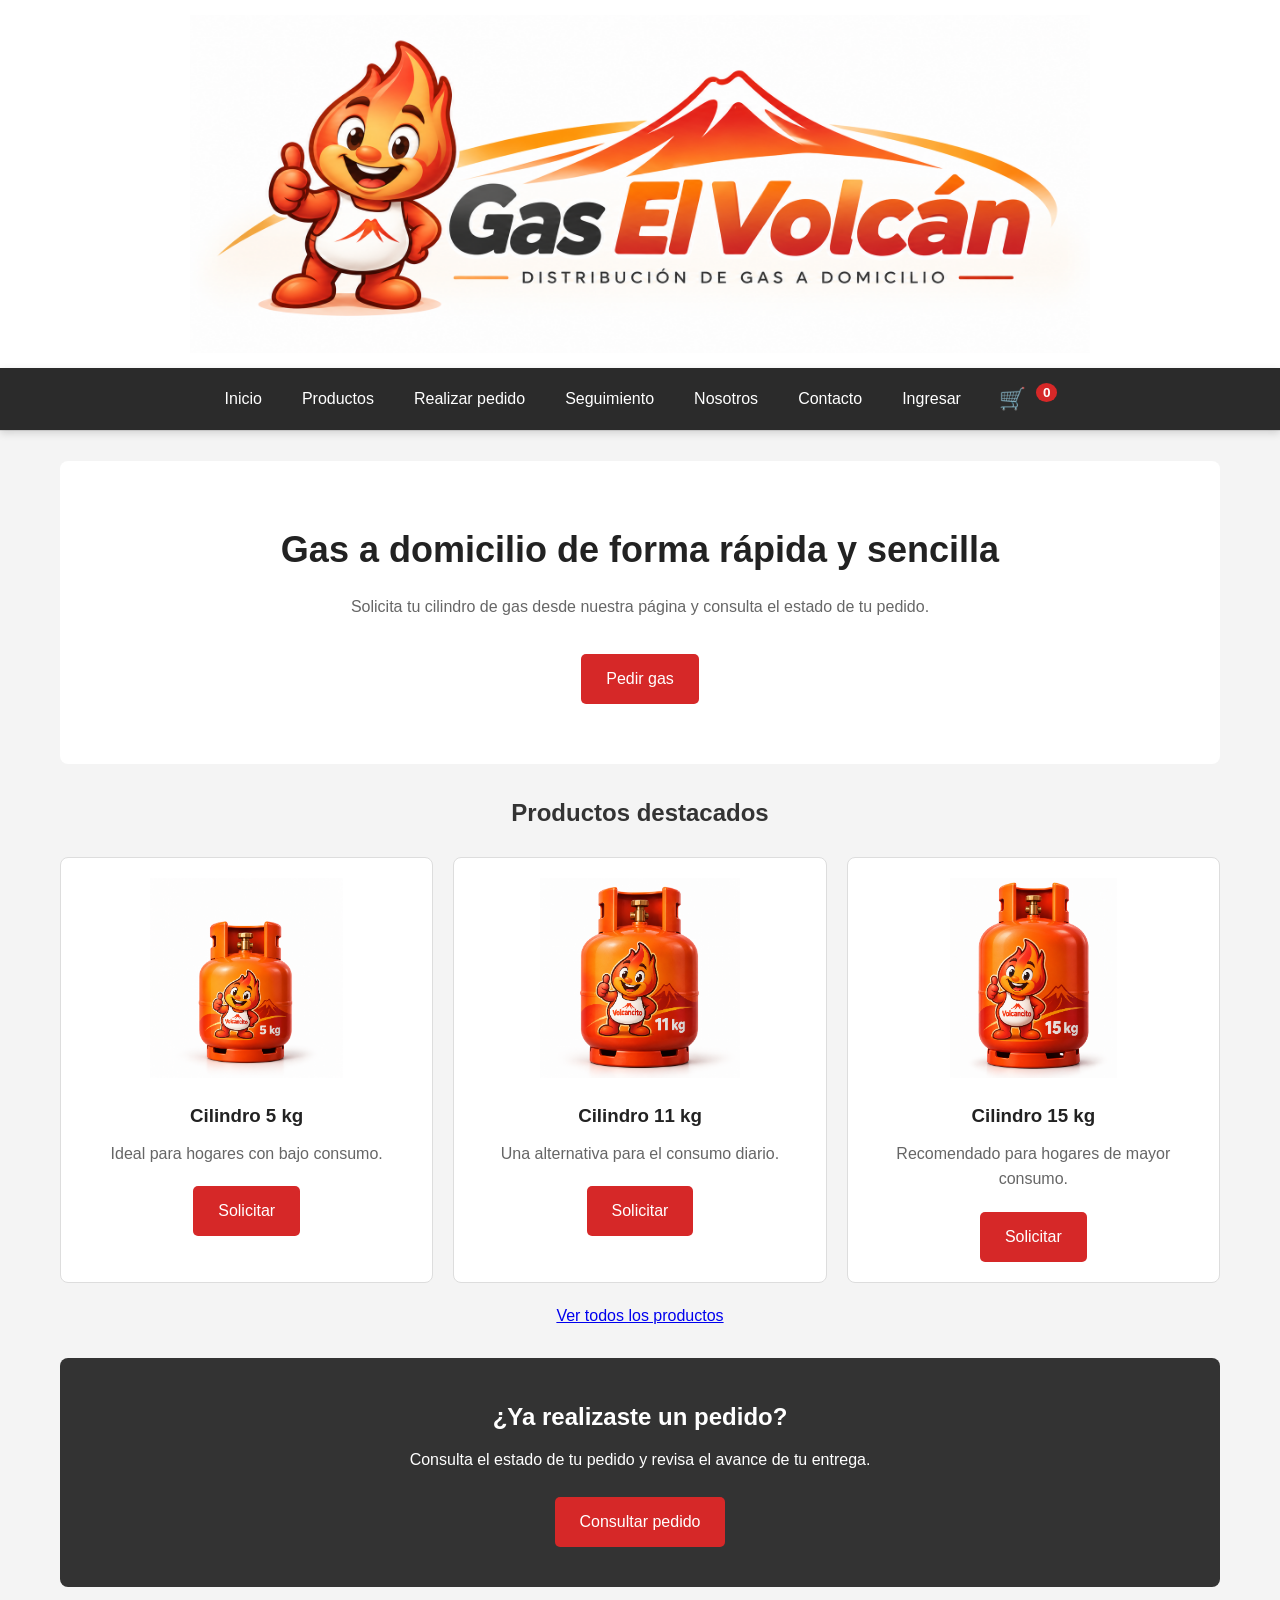
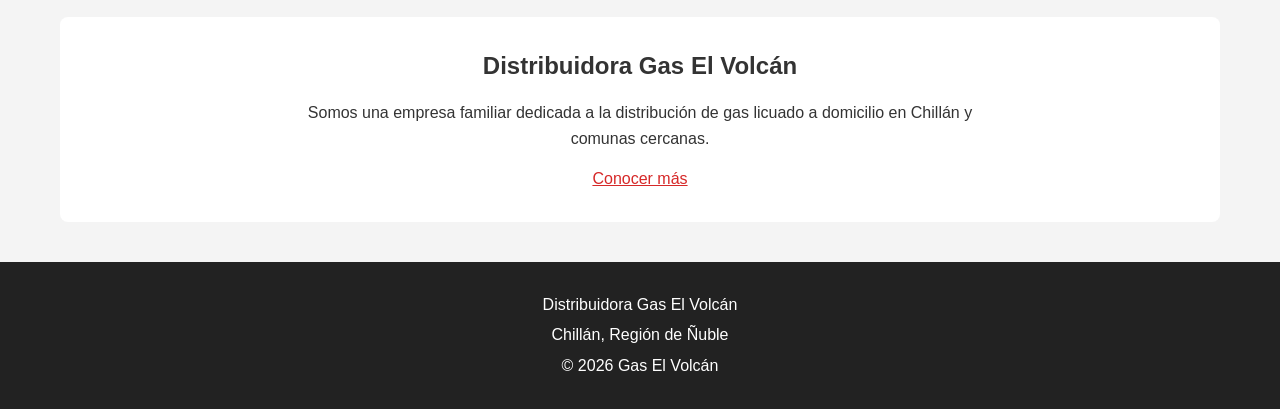
<file: index.html>
<!DOCTYPE html>
<html lang="es">

<head>
    <meta charset="UTF-8">
    <meta name="viewport" content="width=device-width, initial-scale=1.0">
    <title>Distribuidora Gas El Volcán</title>
    <link rel="stylesheet" href="assets/css/estilos.css">
</head>

<body>
    <!-- Encabezado -->
    <header>
        <div class="cabecera">
            <div class="logo">
                <img src="assets/img/banner-gas-el-volcan.png" alt="Gas El Volcán - Distribución de gas a domicilio">
            </div>
        </div>
        <nav>
            <button id="menuHamburguesa" class="menu-hamburguesa" aria-label="Abrir menú" aria-expanded="false">
                ☰
            </button>

            <ul id="menuPrincipal">
                <li><a href="index.html">Inicio</a></li>
                <li><a href="productos.html">Productos</a></li>
                <li><a href="pedido.html">Realizar pedido</a></li>
                <li><a href="seguimiento.html">Seguimiento</a></li>
                <li><a href="nosotros.html">Nosotros</a></li>
                <li><a href="contacto.html">Contacto</a></li>
                <li><a href="login.html">Ingresar</a></li>
<li class="item-carrito">
                    <a href="carrito.html" aria-label="Ir al carrito de compras">
                        🛒 <span id="contador-carrito">0</span>
                    </a>
                </li>
            </ul>
        </nav>
    </header>
    <!-- Contenido principal -->
    <main>
        <!-- Presentación -->
        <section class="inicio">
            <h2>Gas a domicilio de forma rápida y sencilla</h2>
            <p>
                Solicita tu cilindro de gas desde nuestra página
                y consulta el estado de tu pedido.
            </p>
            <a href="pedido.html" class="boton">
                Pedir gas
            </a>
        </section>
        <!-- Productos destacados -->
        <section class="productos-destacados">
            <h2>Productos destacados</h2>
            <div class="contenedor-productos">
                <article class="producto">
                    <img src="assets/img/gas-5kg.png" alt="Cilindro de gas de 5 kilogramos">
                    <h3>Cilindro 5 kg</h3>
                    <p>
                        Ideal para hogares con bajo consumo.
                    </p>
                    <a href="pedido.html" class="boton">
                        Solicitar
                    </a>
                </article>
                <article class="producto">
                    <img src="assets/img/gas-11kg.png" alt="Cilindro de gas de 11 kilogramos">
                    <h3>Cilindro 11 kg</h3>
                    <p>
                        Una alternativa para el consumo diario.
                    </p>
                    <a href="pedido.html" class="boton">
                        Solicitar
                    </a>
                </article>
                <article class="producto">
                    <img src="assets/img/gas-15kg.png" alt="Cilindro de gas de 15 kilogramos">
                    <h3>Cilindro 15 kg</h3>
                    <p>
                        Recomendado para hogares de mayor consumo.
                    </p>
                    <a href="pedido.html" class="boton">
                        Solicitar
                    </a>
                </article>
            </div>
            <a href="productos.html">
                Ver todos los productos
            </a>
        </section>
        <!-- Seguimiento de pedidos -->
        <section class="seguimiento">
            <h2>¿Ya realizaste un pedido?</h2>
            <p>
                Consulta el estado de tu pedido y revisa
                el avance de tu entrega.
            </p>
            <a href="seguimiento.html" class="boton">
                Consultar pedido
            </a>
        </section>
        <!-- Información de la empresa -->
        <section class="empresa">
            <h2>Distribuidora Gas El Volcán</h2>
            <p>
                Somos una empresa familiar dedicada a la
                distribución de gas licuado a domicilio
                en Chillán y comunas cercanas.
            </p>
            <a href="nosotros.html">
                Conocer más
            </a>
        </section>
    </main>
    <!-- Pie de página -->
    <footer>
        <p>
            Distribuidora Gas El Volcán
        </p>
        <p>
            Chillán, Región de Ñuble
        </p>
        <p>
            &copy; 2026 Gas El Volcán
        </p>
    </footer>
    <!-- JavaScript externo -->
    <script src="assets/js/app.js"></script>
</body>

</html>
</file>
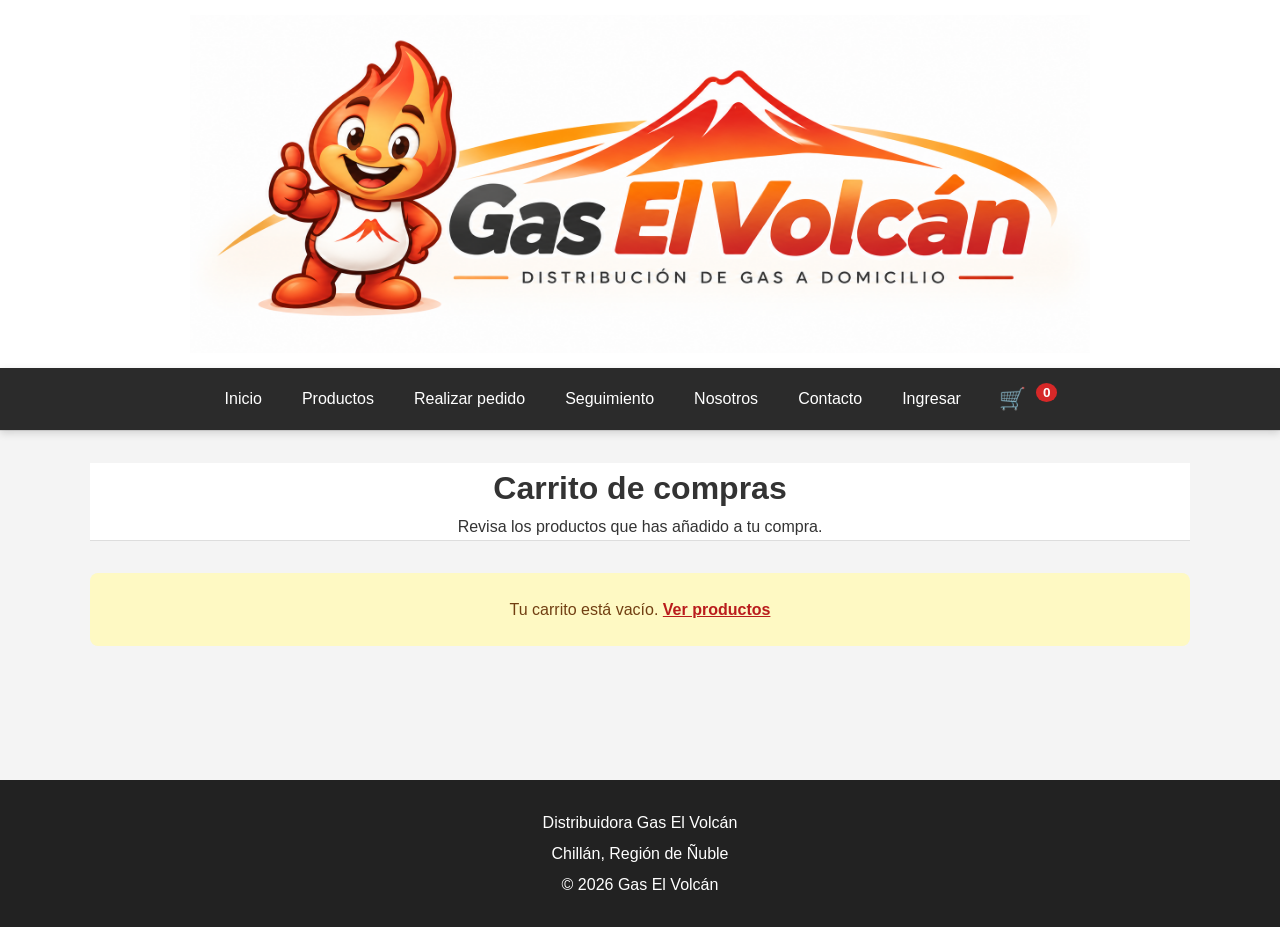
<file: carrito.html>
<!DOCTYPE html>
<html lang="es">

<head>
    <meta charset="UTF-8">
    <meta name="viewport" content="width=device-width, initial-scale=1.0">
    <title>Carrito de compras | Distribuidora Gas El Volcán</title>
    <link rel="stylesheet" href="assets/css/estilos.css">
</head>

<body>
    <header>
        <div class="cabecera">
            <div class="logo">
                <a href="index.html">
                    <img src="assets/img/banner-gas-el-volcan.png"
                        alt="Gas El Volcán - Distribución de gas a domicilio">
                </a>
            </div>
        </div>
        <nav>
            <button id="menuHamburguesa" class="menu-hamburguesa" aria-label="Abrir menú" aria-expanded="false">
                ☰
            </button>

            <ul id="menuPrincipal">
                <li><a href="index.html">Inicio</a></li>
                <li><a href="productos.html">Productos</a></li>
                <li><a href="pedido.html">Realizar pedido</a></li>
                <li><a href="seguimiento.html">Seguimiento</a></li>
                <li><a href="nosotros.html">Nosotros</a></li>
                <li><a href="contacto.html">Contacto</a></li>
                <li><a href="login.html">Ingresar</a></li>
<li class="item-carrito">
                    <a href="carrito.html" aria-label="Ir al carrito de compras">
                        🛒 <span id="contador-carrito">0</span>
                    </a>
                </li>
            </ul>
        </nav>
    </header>

    <main class="contenedor">
        <header class="encabezado-productos">
            <h1>Carrito de compras</h1>
            <p>Revisa los productos que has añadido a tu compra.</p>
        </header>

        <p id="carrito-vacio" class="mensaje-aviso">
            Tu carrito está vacío. <a href="productos.html">Ver productos</a>
        </p>

        <section id="contenido-carrito" class="contenido-carrito" aria-live="polite">
            <!-- Los productos del carrito se muestran con JavaScript -->
        </section>

        <aside id="resumen-carrito" class="resumen-carrito">
            <h2>Resumen de compra</h2>
            <div class="linea-resumen">
                <span>Subtotal</span>
                <span id="subtotal-carrito">$0</span>
            </div>
            <div class="linea-resumen total">
                <span>Total</span>
                <span id="total-carrito">$0</span>
            </div>
            <button type="button" id="boton-vaciar" class="boton boton-secundario">Vaciar carrito</button>
            <a href="pedido.html" class="boton">Finalizar pedido</a>
        </aside>
    </main>

    <footer>
        <p>Distribuidora Gas El Volcán</p>
        <p>Chillán, Región de Ñuble</p>
        <p>&copy; 2026 Gas El Volcán</p>
    </footer>

    <script src="assets/js/app.js"></script>
</body>

</html>
</file>
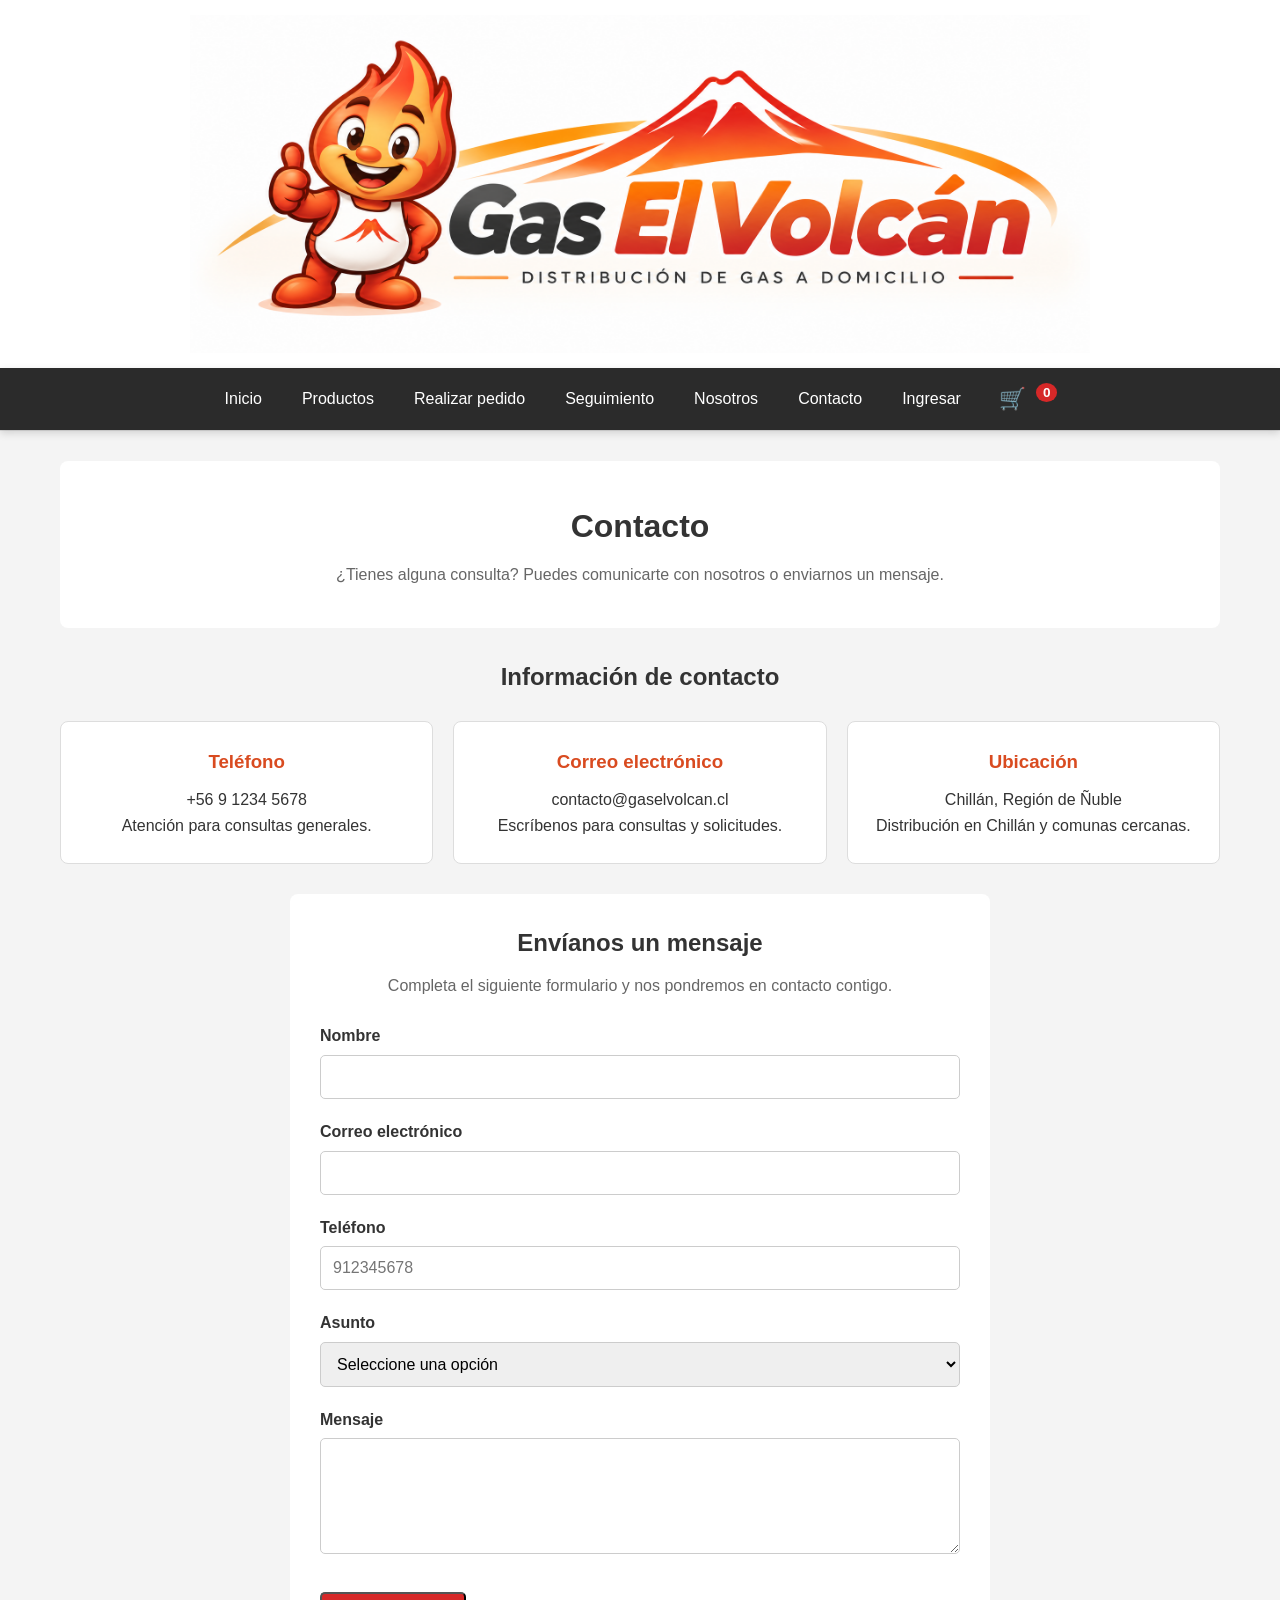
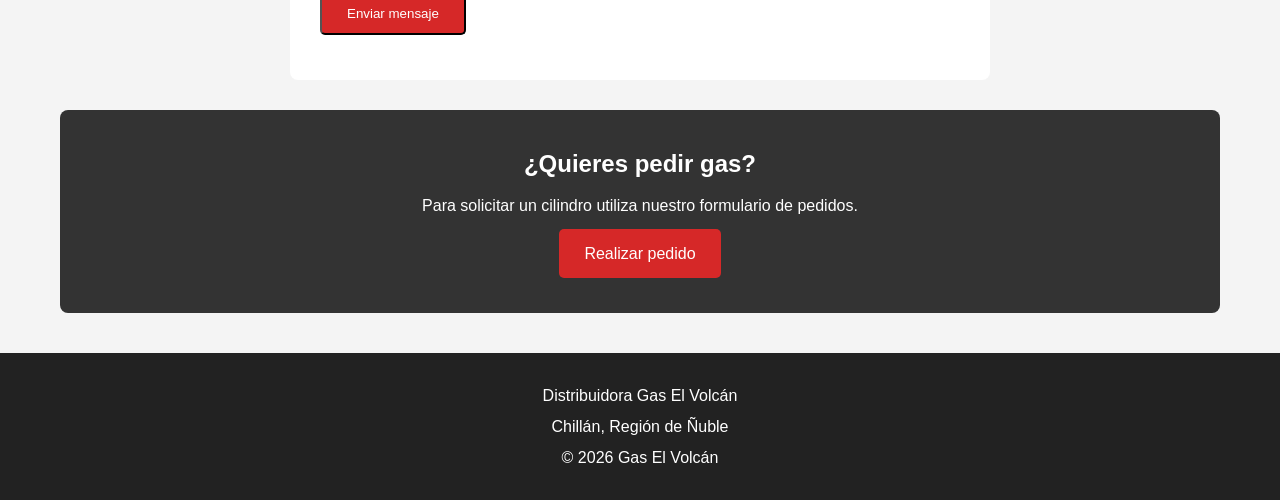
<file: contacto.html>
<!DOCTYPE html>
<html lang="es">

<head>
    <meta charset="UTF-8">

    <meta name="viewport" content="width=device-width, initial-scale=1.0">

    <meta name="description" content="Contacto y atención al cliente de Distribuidora Gas El Volcán">

    <title>Contacto | Gas El Volcán</title>

    <link rel="stylesheet" href="assets/css/estilos.css">
</head>


<body>

    <!-- CABECERA -->
    <header>

        <div class="cabecera">

            <div class="logo">

                <img src="assets/img/banner-gas-el-volcan.png" alt="Gas El Volcán - Distribución de gas a domicilio">

            </div>

        </div>


        <!-- NAVEGACIÓN -->
        <nav>
            <button id="menuHamburguesa" class="menu-hamburguesa" aria-label="Abrir menú" aria-expanded="false">
                ☰
            </button>

            <ul id="menuPrincipal">
                <li><a href="index.html">Inicio</a></li>
                <li><a href="productos.html">Productos</a></li>
                <li><a href="pedido.html">Realizar pedido</a></li>
                <li><a href="seguimiento.html">Seguimiento</a></li>
                <li><a href="nosotros.html">Nosotros</a></li>
                <li><a href="contacto.html">Contacto</a></li>
                <li><a href="login.html">Ingresar</a></li>
<li class="item-carrito">
                    <a href="carrito.html" aria-label="Ir al carrito de compras">
                        🛒 <span id="contador-carrito">0</span>
                    </a>
                </li>
            </ul>
        </nav>

    </header>


    <!-- CONTENIDO PRINCIPAL -->
    <main>

        <!-- ENCABEZADO DE LA PÁGINA -->
        <section class="encabezado-pagina">

            <h1>Contacto</h1>

            <p>
                ¿Tienes alguna consulta?
                Puedes comunicarte con nosotros
                o enviarnos un mensaje.
            </p>

        </section>


        <!-- INFORMACIÓN DE CONTACTO -->
        <section class="seccion-contacto">

            <h2>Información de contacto</h2>

            <div class="contenedor-contacto">

                <article class="tarjeta-contacto">

                    <h3>Teléfono</h3>

                    <p>
                        +56 9 1234 5678
                    </p>

                    <p>
                        Atención para consultas generales.
                    </p>

                </article>


                <article class="tarjeta-contacto">

                    <h3>Correo electrónico</h3>

                    <p>
                        contacto@gaselvolcan.cl
                    </p>

                    <p>
                        Escríbenos para consultas y solicitudes.
                    </p>

                </article>


                <article class="tarjeta-contacto">

                    <h3>Ubicación</h3>

                    <p>
                        Chillán, Región de Ñuble
                    </p>

                    <p>
                        Distribución en Chillán
                        y comunas cercanas.
                    </p>

                </article>

            </div>

        </section>


        <!-- FORMULARIO -->
        <section class="seccion-formulario">

            <h2>Envíanos un mensaje</h2>

            <p>
                Completa el siguiente formulario
                y nos pondremos en contacto contigo.
            </p>


            <form id="formulario-contacto">

                <div class="campo-formulario">

                    <label for="nombre">
                        Nombre
                    </label>

                    <input type="text" id="nombre" name="nombre" maxlength="50" autocomplete="name" required>

                    <small id="error-nombre" class="mensaje-error">
                    </small>

                </div>


                <div class="campo-formulario">

                    <label for="correo">
                        Correo electrónico
                    </label>

                    <input type="email" id="correo" name="correo" autocomplete="email" required>

                    <small id="error-correo" class="mensaje-error">
                    </small>

                </div>


                <div class="campo-formulario">

                    <label for="telefono">
                        Teléfono
                    </label>

                    <input type="tel" id="telefono" name="telefono" maxlength="9" placeholder="912345678">

                    <small id="error-telefono" class="mensaje-error">
                    </small>

                </div>


                <div class="campo-formulario">

                    <label for="asunto">
                        Asunto
                    </label>

                    <select id="asunto" name="asunto" required>

                        <option value="">
                            Seleccione una opción
                        </option>

                        <option value="consulta">
                            Consulta general
                        </option>

                        <option value="pedido">
                            Consulta sobre un pedido
                        </option>

                        <option value="producto">
                            Consulta sobre productos
                        </option>

                        <option value="otro">
                            Otro
                        </option>

                    </select>

                    <small id="error-asunto" class="mensaje-error">
                    </small>

                </div>


                <div class="campo-formulario">

                    <label for="mensaje">
                        Mensaje
                    </label>

                    <textarea id="mensaje" name="mensaje" rows="5" maxlength="300" required>
                    </textarea>

                    <small id="error-mensaje" class="mensaje-error">
                    </small>

                </div>


                <button type="submit" class="boton">

                    Enviar mensaje

                </button>


                <p id="mensaje-exito" role="status">
                </p>

            </form>

        </section>


        <!-- ACCESO A PEDIDOS -->
        <section class="contacto-pedido">

            <h2>¿Quieres pedir gas?</h2>

            <p>
                Para solicitar un cilindro utiliza
                nuestro formulario de pedidos.
            </p>

            <a href="pedido.html" class="boton">

                Realizar pedido

            </a>

        </section>

    </main>


    <!-- PIE DE PÁGINA -->
    <footer>

        <p>
            Distribuidora Gas El Volcán
        </p>

        <p>
            Chillán, Región de Ñuble
        </p>

        <p>
            &copy; 2026 Gas El Volcán
        </p>

    </footer>


    <script src="assets/js/app.js"></script>

</body>

</html>
</file>
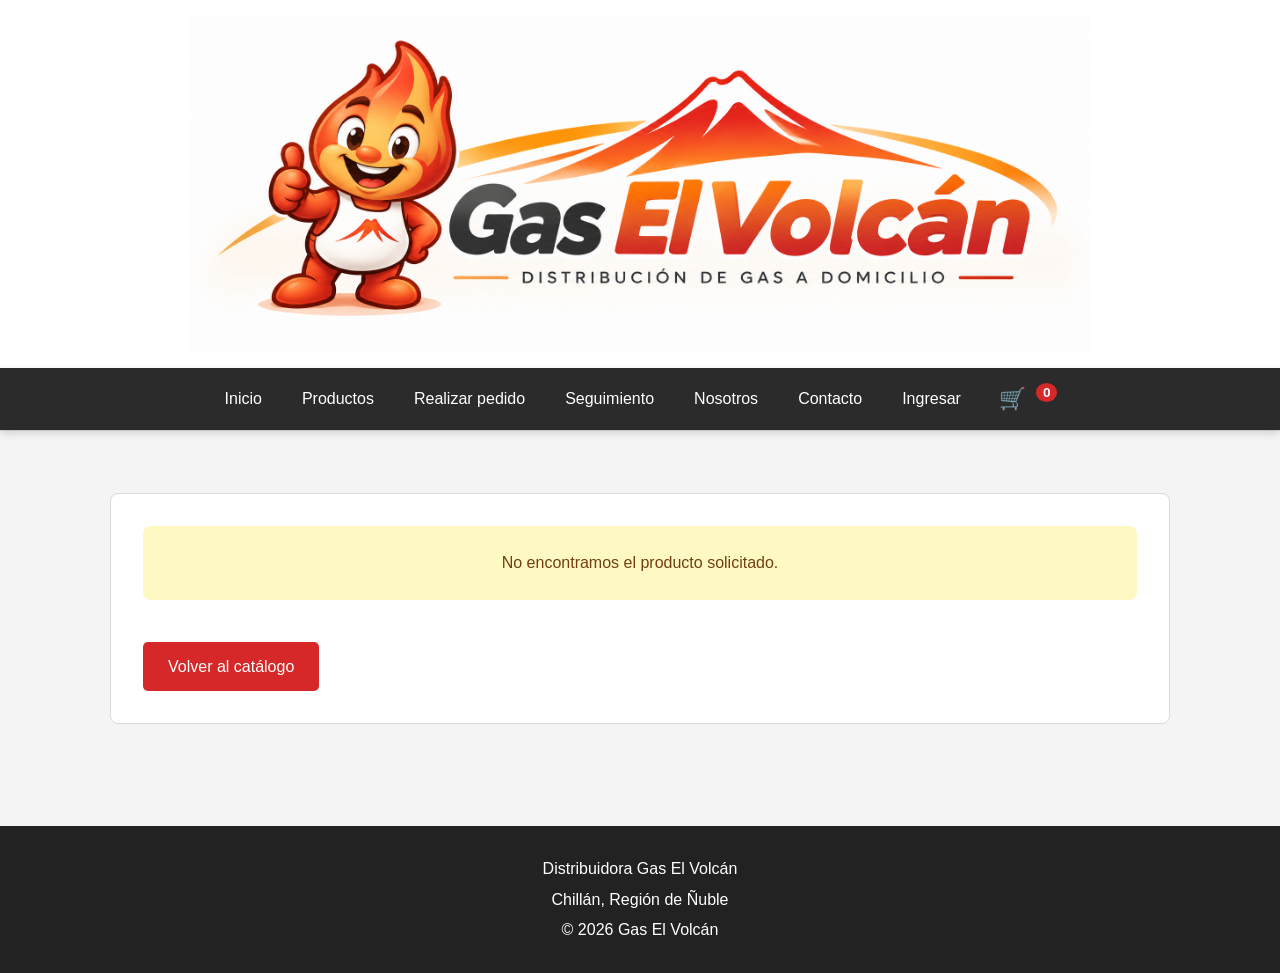
<file: detalle-producto.html>
<!DOCTYPE html>
<html lang="es">

<head>
    <meta charset="UTF-8">
    <meta name="viewport" content="width=device-width, initial-scale=1.0">
    <title>Detalle de producto | Distribuidora Gas El Volcán</title>
    <link rel="stylesheet" href="assets/css/estilos.css">
</head>

<body>
    <header>
        <div class="cabecera">
            <div class="logo">
                <a href="index.html">
                    <img src="assets/img/banner-gas-el-volcan.png"
                        alt="Gas El Volcán - Distribución de gas a domicilio">
                </a>
            </div>
        </div>
        <nav>
            <button id="menuHamburguesa" class="menu-hamburguesa" aria-label="Abrir menú" aria-expanded="false">
                ☰
            </button>

            <ul id="menuPrincipal">
                <li><a href="index.html">Inicio</a></li>
                <li><a href="productos.html">Productos</a></li>
                <li><a href="pedido.html">Realizar pedido</a></li>
                <li><a href="seguimiento.html">Seguimiento</a></li>
                <li><a href="nosotros.html">Nosotros</a></li>
                <li><a href="contacto.html">Contacto</a></li>
                <li><a href="login.html">Ingresar</a></li>
                <li class="item-carrito">
                    <a href="carrito.html" aria-label="Ir al carrito de compras">
                        🛒 <span id="contador-carrito">0</span>
                    </a>
                </li>
            </ul>
        </nav>
    </header>

    <main class="contenedor">
        <section id="detalle-producto" class="seccion-detalle">
            <!-- El detalle del producto se muestra con JavaScript -->
        </section>
    </main>

    <footer>
        <p>Distribuidora Gas El Volcán</p>
        <p>Chillán, Región de Ñuble</p>
        <p>&copy; 2026 Gas El Volcán</p>
    </footer>

    <script src="assets/js/app.js"></script>
</body>

</html>
</file>
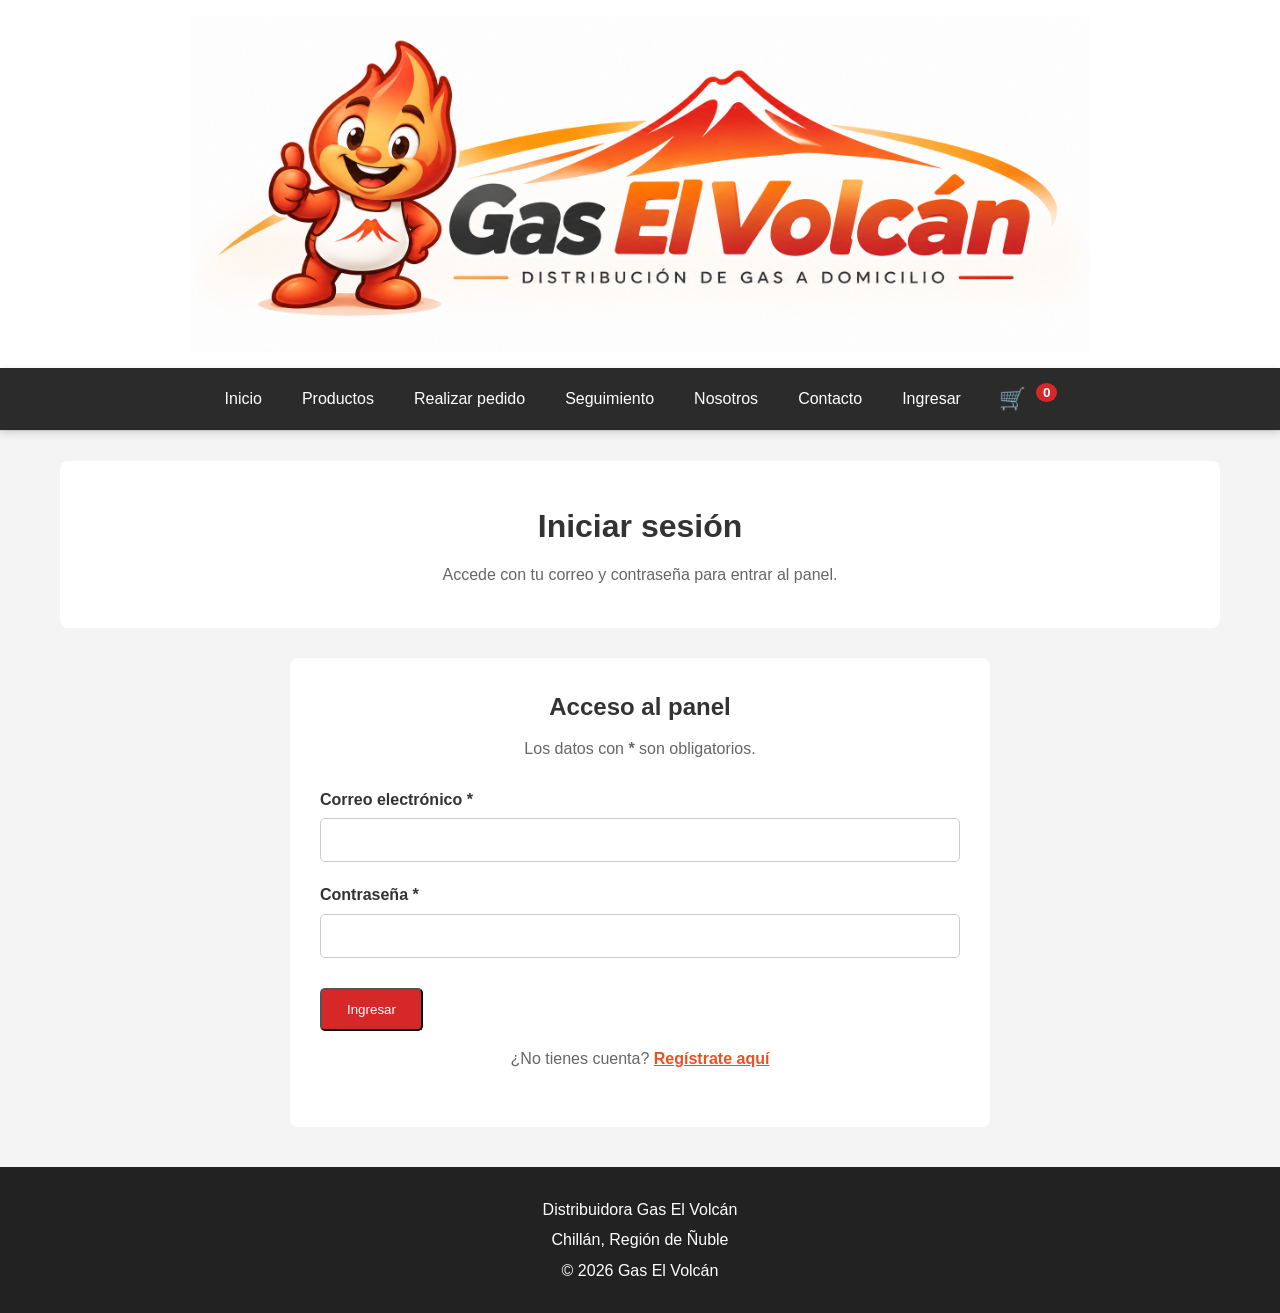
<file: login.html>
<!DOCTYPE html>
<html lang="es">

<head>
    <meta charset="UTF-8">
    <meta name="viewport" content="width=device-width, initial-scale=1.0">
    <meta name="description" content="Inicia sesion en Distribuidora Gas El Volcan">

    <title>Iniciar sesión | Gas El Volcán</title>

    <link rel="stylesheet" href="assets/css/estilos.css">
</head>


<body>

    <!-- CABECERA -->
    <header>

        <div class="cabecera">

            <div class="logo">

                <img src="assets/img/banner-gas-el-volcan.png" alt="Gas El Volcán - Distribución de gas a domicilio">

            </div>

        </div>


        <!-- NAVEGACIÓN -->
        <nav>
            <button id="menuHamburguesa" class="menu-hamburguesa" aria-label="Abrir menú" aria-expanded="false">
                ☰
            </button>

            <ul id="menuPrincipal">
                <li><a href="index.html">Inicio</a></li>
                <li><a href="productos.html">Productos</a></li>
                <li><a href="pedido.html">Realizar pedido</a></li>
                <li><a href="seguimiento.html">Seguimiento</a></li>
                <li><a href="nosotros.html">Nosotros</a></li>
                <li><a href="contacto.html">Contacto</a></li>
                <li><a href="login.html">Ingresar</a></li>
<li class="item-carrito">
                    <a href="carrito.html" aria-label="Ir al carrito de compras">
                        🛒 <span id="contador-carrito">0</span>
                    </a>
                </li>
            </ul>
        </nav>

    </header>


    <!-- CONTENIDO PRINCIPAL -->
    <main>

        <!-- ENCABEZADO DE LA PAGINA -->
        <section class="encabezado-pagina">

            <h1>Iniciar sesión</h1>

            <p>
                Accede con tu correo y contraseña
                para entrar al panel.
            </p>

        </section>


        <!-- FORMULARIO -->
        <section class="seccion-formulario">

            <h2>Acceso al panel</h2>

            <p>
                Los datos con <strong>*</strong> son obligatorios.
            </p>


            <form id="formulario-login" novalidate>

                <div class="campo-formulario">

                    <label for="correo-login">
                        Correo electrónico *
                    </label>

                    <input type="email" id="correo-login" name="correo" autocomplete="email" required>

                    <small id="error-correo-login" class="mensaje-error">
                    </small>

                </div>


                <div class="campo-formulario">

                    <label for="clave-login">
                        Contraseña *
                    </label>

                    <input type="password" id="clave-login" name="clave" autocomplete="current-password" required>

                    <small id="error-clave-login" class="mensaje-error">
                    </small>

                </div>


                <button type="submit" class="boton">

                    Ingresar

                </button>


                <p id="mensaje-login" role="status">
                </p>

            </form>


            <p class="enlace-bajo-formulario">
                ¿No tienes cuenta?
                <a href="registro.html">Regístrate aquí</a>
            </p>

        </section>

    </main>


    <!-- PIE DE PAGINA -->
    <footer>

        <p>
            Distribuidora Gas El Volcán
        </p>

        <p>
            Chillán, Región de Ñuble
        </p>

        <p>
            &copy; 2026 Gas El Volcán
        </p>

    </footer>


    <script src="assets/js/app.js"></script>

</body>

</html>
</file>
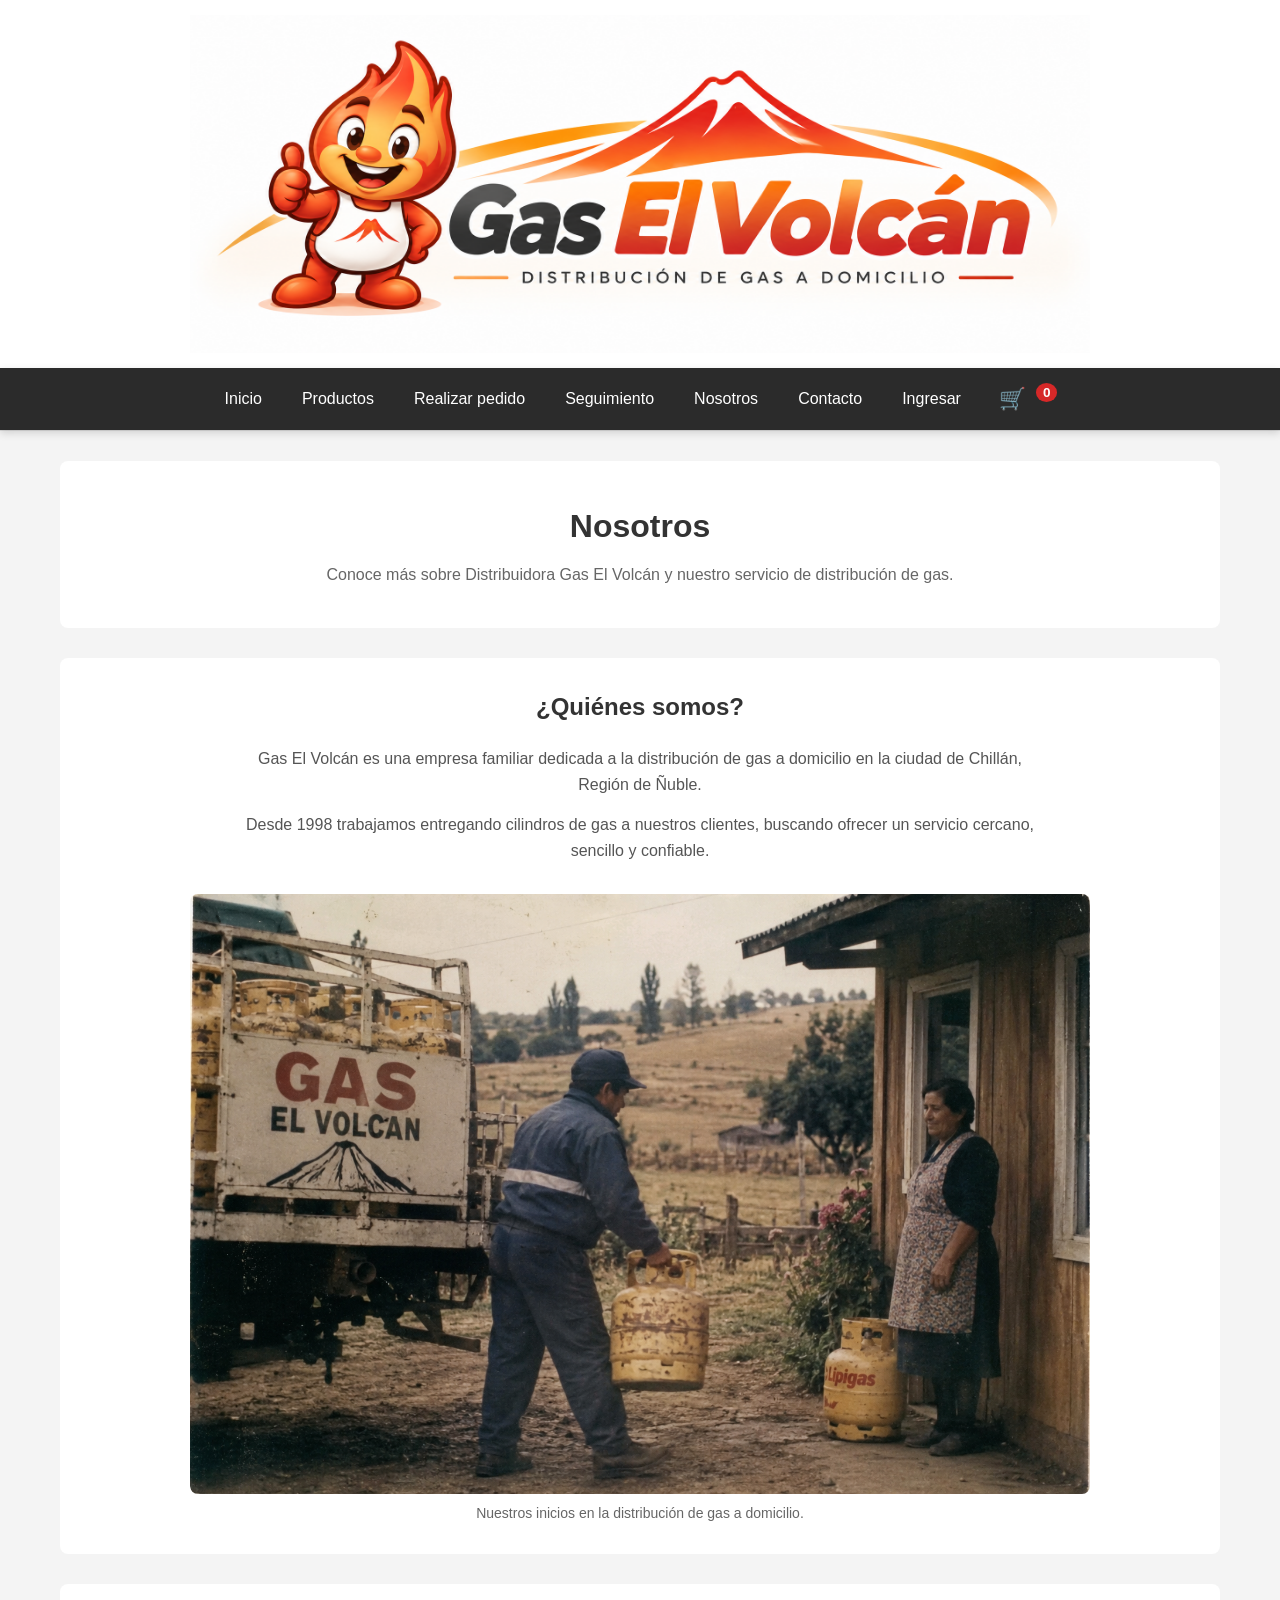
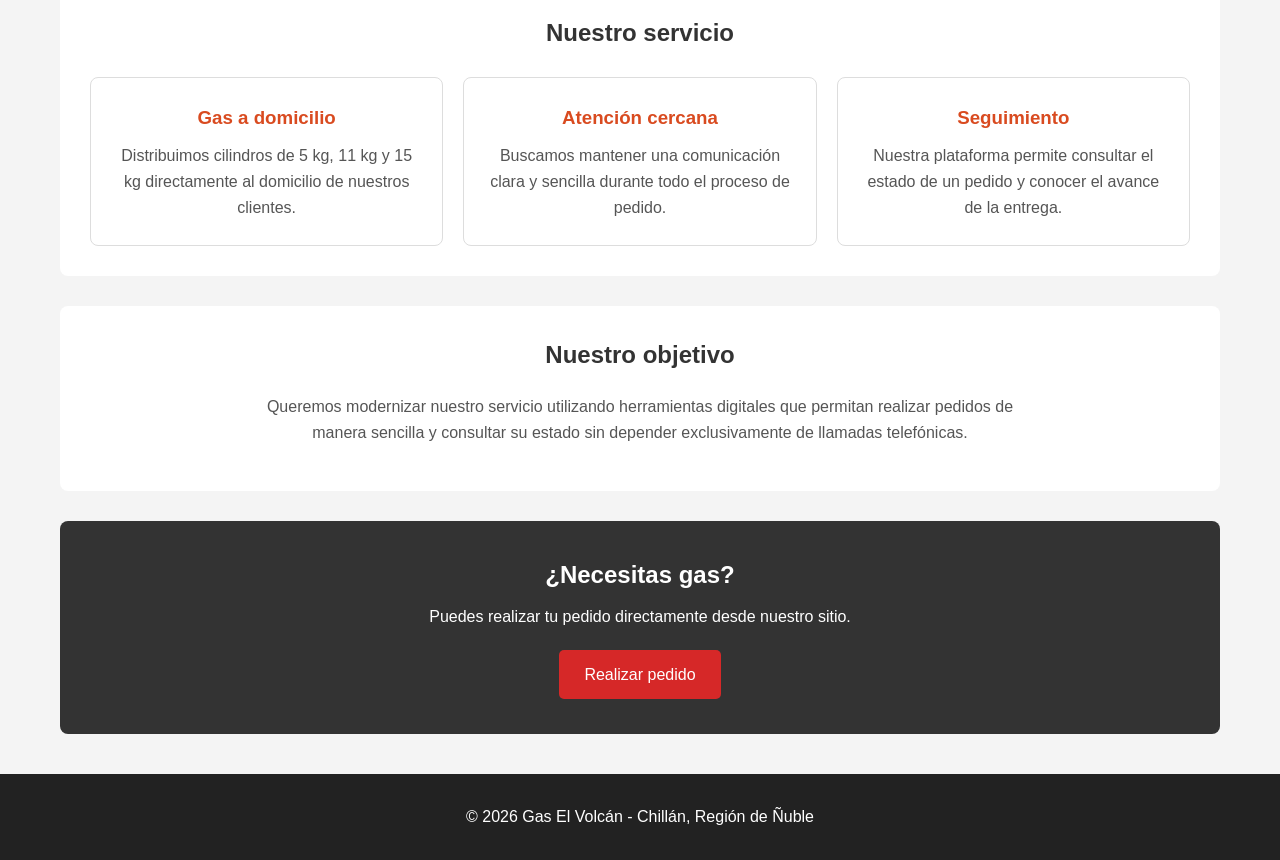
<file: nosotros.html>
<!DOCTYPE html>
<html lang="es">

<head>
    <meta charset="UTF-8">
    <meta name="viewport" content="width=device-width, initial-scale=1.0">

    <meta name="description" content="Conoce la historia y el servicio de Distribuidora Gas El Volcán en Chillán.">

    <title>Nosotros | Gas El Volcán</title>

    <link rel="stylesheet" href="assets/css/estilos.css">
</head>

<body>

    <header>
        <div class="cabecera">
            <div class="logo">
                <a href="index.html">
                    <img src="assets/img/banner-gas-el-volcan.png"
                        alt="Gas El Volcán - Distribución de gas a domicilio">
                </a>
            </div>
        </div>

        <nav>
            <button id="menuHamburguesa" class="menu-hamburguesa" aria-label="Abrir menú" aria-expanded="false">
                ☰
            </button>

            <ul id="menuPrincipal">
                <li><a href="index.html">Inicio</a></li>
                <li><a href="productos.html">Productos</a></li>
                <li><a href="pedido.html">Realizar pedido</a></li>
                <li><a href="seguimiento.html">Seguimiento</a></li>
                <li><a href="nosotros.html">Nosotros</a></li>
                <li><a href="contacto.html">Contacto</a></li>
                <li><a href="login.html">Ingresar</a></li>
<li class="item-carrito">
                    <a href="carrito.html" aria-label="Ir al carrito de compras">
                        🛒 <span id="contador-carrito">0</span>
                    </a>
                </li>
            </ul>
        </nav>
    </header>


    <main>

        <!-- Presentación -->
        <section class="encabezado-pagina">
            <h1>Nosotros</h1>
            <p>
                Conoce más sobre Distribuidora Gas El Volcán
                y nuestro servicio de distribución de gas.
            </p>
        </section>


        <!-- Quiénes somos -->
        <section class="seccion-nosotros">

            <h2>¿Quiénes somos?</h2>

            <p>
                Gas El Volcán es una empresa familiar dedicada a la
                distribución de gas a domicilio en la ciudad de Chillán,
                Región de Ñuble.
            </p>

            <p>
                Desde 1998 trabajamos entregando cilindros de gas a
                nuestros clientes, buscando ofrecer un servicio cercano,
                sencillo y confiable.
            </p>

            <figure class="imagen-historia">
                <img src="assets/img/historia-gas-el-volcan.png"
                    alt="Representación del servicio de reparto de gas en sectores rurales durante los años 90">

                <figcaption>
                    Nuestros inicios en la distribución de gas a domicilio.
                </figcaption>
            </figure>

        </section>


        <!-- Nuestro servicio -->
        <section class="seccion-nosotros">

            <h2>Nuestro servicio</h2>

            <div class="contenedor-nosotros">

                <article class="tarjeta-nosotros">
                    <h3>Gas a domicilio</h3>
                    <p>
                        Distribuimos cilindros de 5 kg, 11 kg y 15 kg
                        directamente al domicilio de nuestros clientes.
                    </p>
                </article>

                <article class="tarjeta-nosotros">
                    <h3>Atención cercana</h3>
                    <p>
                        Buscamos mantener una comunicación clara y
                        sencilla durante todo el proceso de pedido.
                    </p>
                </article>

                <article class="tarjeta-nosotros">
                    <h3>Seguimiento</h3>
                    <p>
                        Nuestra plataforma permite consultar el estado
                        de un pedido y conocer el avance de la entrega.
                    </p>
                </article>

            </div>

        </section>


        <!-- Objetivo -->
        <section class="seccion-nosotros">

            <h2>Nuestro objetivo</h2>

            <p>
                Queremos modernizar nuestro servicio utilizando herramientas
                digitales que permitan realizar pedidos de manera sencilla
                y consultar su estado sin depender exclusivamente de
                llamadas telefónicas.
            </p>

        </section>


        <!-- Llamada a la acción -->
        <section class="nosotros-pedido">

            <h2>¿Necesitas gas?</h2>

            <p>
                Puedes realizar tu pedido directamente desde nuestro sitio.
            </p>

            <a href="pedido.html" class="boton">Realizar pedido</a>

        </section>

    </main>


    <footer>
        <p>&copy; 2026 Gas El Volcán - Chillán, Región de Ñuble</p>
    </footer>

    <script src="assets/js/app.js"></script>

</body>

</html>
</file>
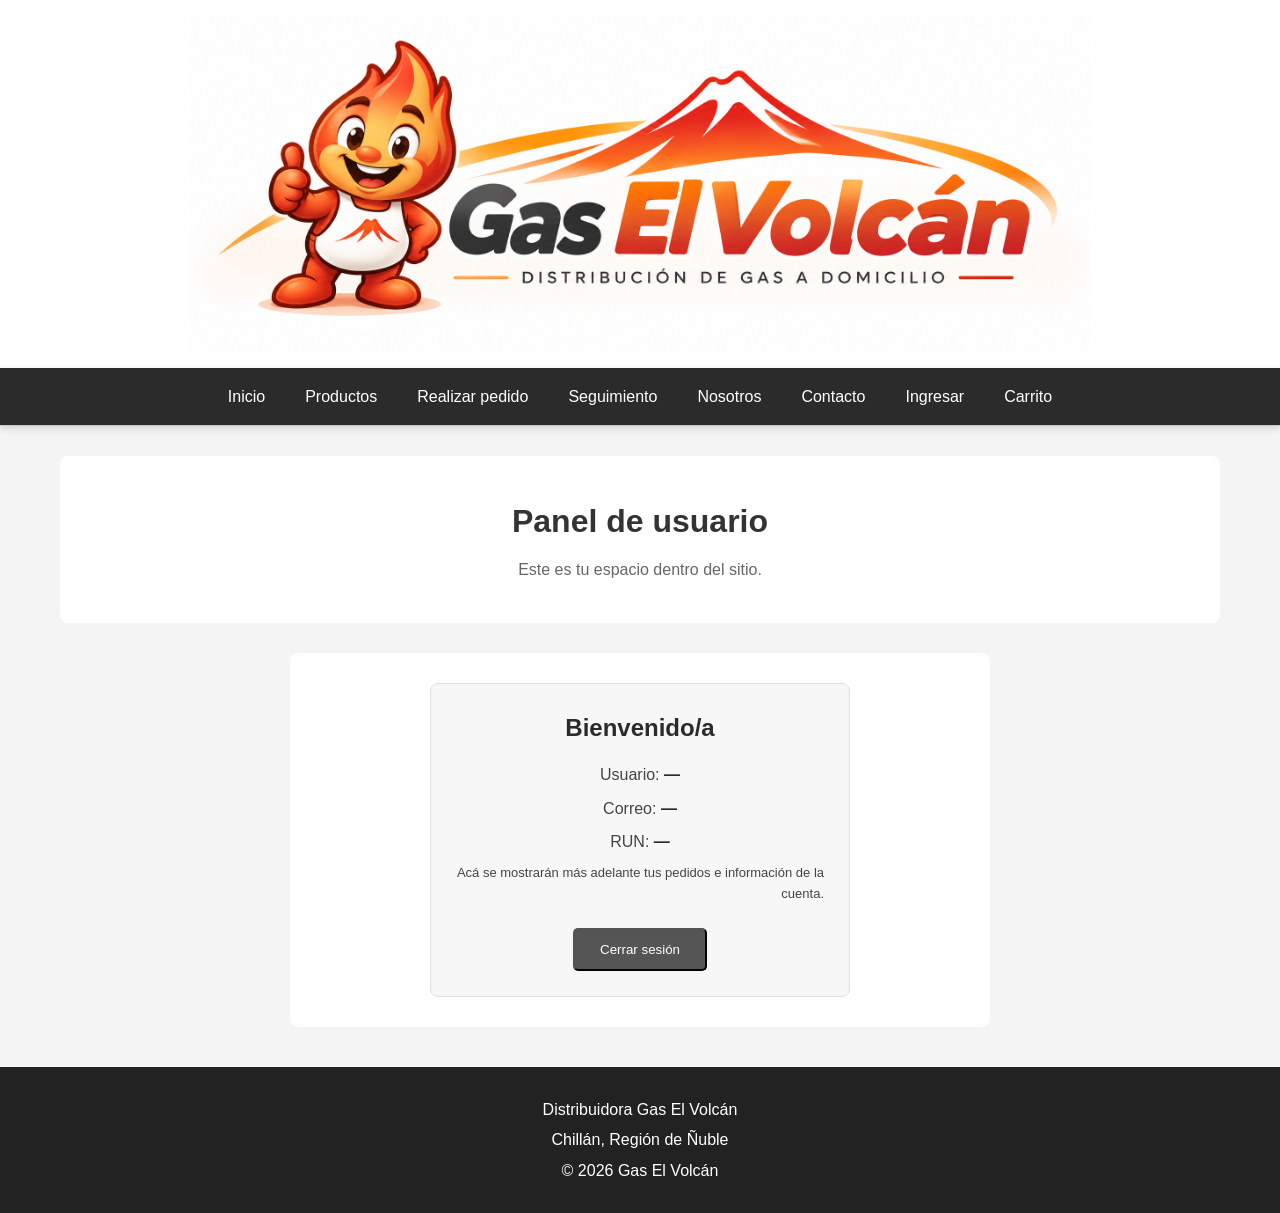
<file: panel.html>
<!DOCTYPE html>
<html lang="es">

<head>
    <meta charset="UTF-8">
    <meta name="viewport" content="width=device-width, initial-scale=1.0">
    <meta name="description" content="Panel de usuario de Distribuidora Gas El Volcan">

    <title>Panel | Gas El Volcán</title>

    <link rel="stylesheet" href="assets/css/estilos.css">
</head>


<body>

    <!-- CABECERA -->
    <header>

        <div class="cabecera">

            <div class="logo">

                <img src="assets/img/banner-gas-el-volcan.png" alt="Gas El Volcán - Distribución de gas a domicilio">

            </div>

        </div>


        <!-- NAVEGACIÓN -->
        <nav>
            <button id="menuHamburguesa" class="menu-hamburguesa" aria-label="Abrir menú" aria-expanded="false">
                ☰
            </button>

            <ul id="menuPrincipal">
                <li><a href="index.html">Inicio</a></li>
                <li><a href="productos.html">Productos</a></li>
                <li><a href="pedido.html">Realizar pedido</a></li>
                <li><a href="seguimiento.html">Seguimiento</a></li>
                <li><a href="nosotros.html">Nosotros</a></li>
                <li><a href="contacto.html">Contacto</a></li>
                <li><a href="login.html">Ingresar</a></li>
                <li><a href="carrito.html">Carrito</a></li>
            </ul>
        </nav>

    </header>


    <!-- CONTENIDO PRINCIPAL -->
    <main>

        <!-- ENCABEZADO DE LA PAGINA -->
        <section class="encabezado-pagina">

            <h1>Panel de usuario</h1>

            <p>
                Este es tu espacio dentro del sitio.
            </p>

        </section>


        <!-- DATOS DEL USUARIO -->
        <section class="seccion-formulario">

            <div class="panel-usuario">

                <h2>Bienvenido/a</h2>

                <p>
                    Usuario:
                    <span id="panel-nombre">—</span>
                </p>

                <p>
                    Correo:
                    <span id="panel-correo">—</span>
                </p>

                <p>
                    RUN:
                    <span id="panel-run">—</span>
                </p>

                <p class="pista-formulario">
                    Acá se mostrarán más adelante
                    tus pedidos e información de la cuenta.
                </p>

                <button type="button" id="boton-cerrar-sesion" class="boton boton-secundario">

                    Cerrar sesión

                </button>

            </div>

        </section>

    </main>


    <!-- PIE DE PAGINA -->
    <footer>

        <p>
            Distribuidora Gas El Volcán
        </p>

        <p>
            Chillán, Región de Ñuble
        </p>

        <p>
            &copy; 2026 Gas El Volcán
        </p>

    </footer>


    <script src="assets/js/app.js"></script>

</body>

</html>
</file>
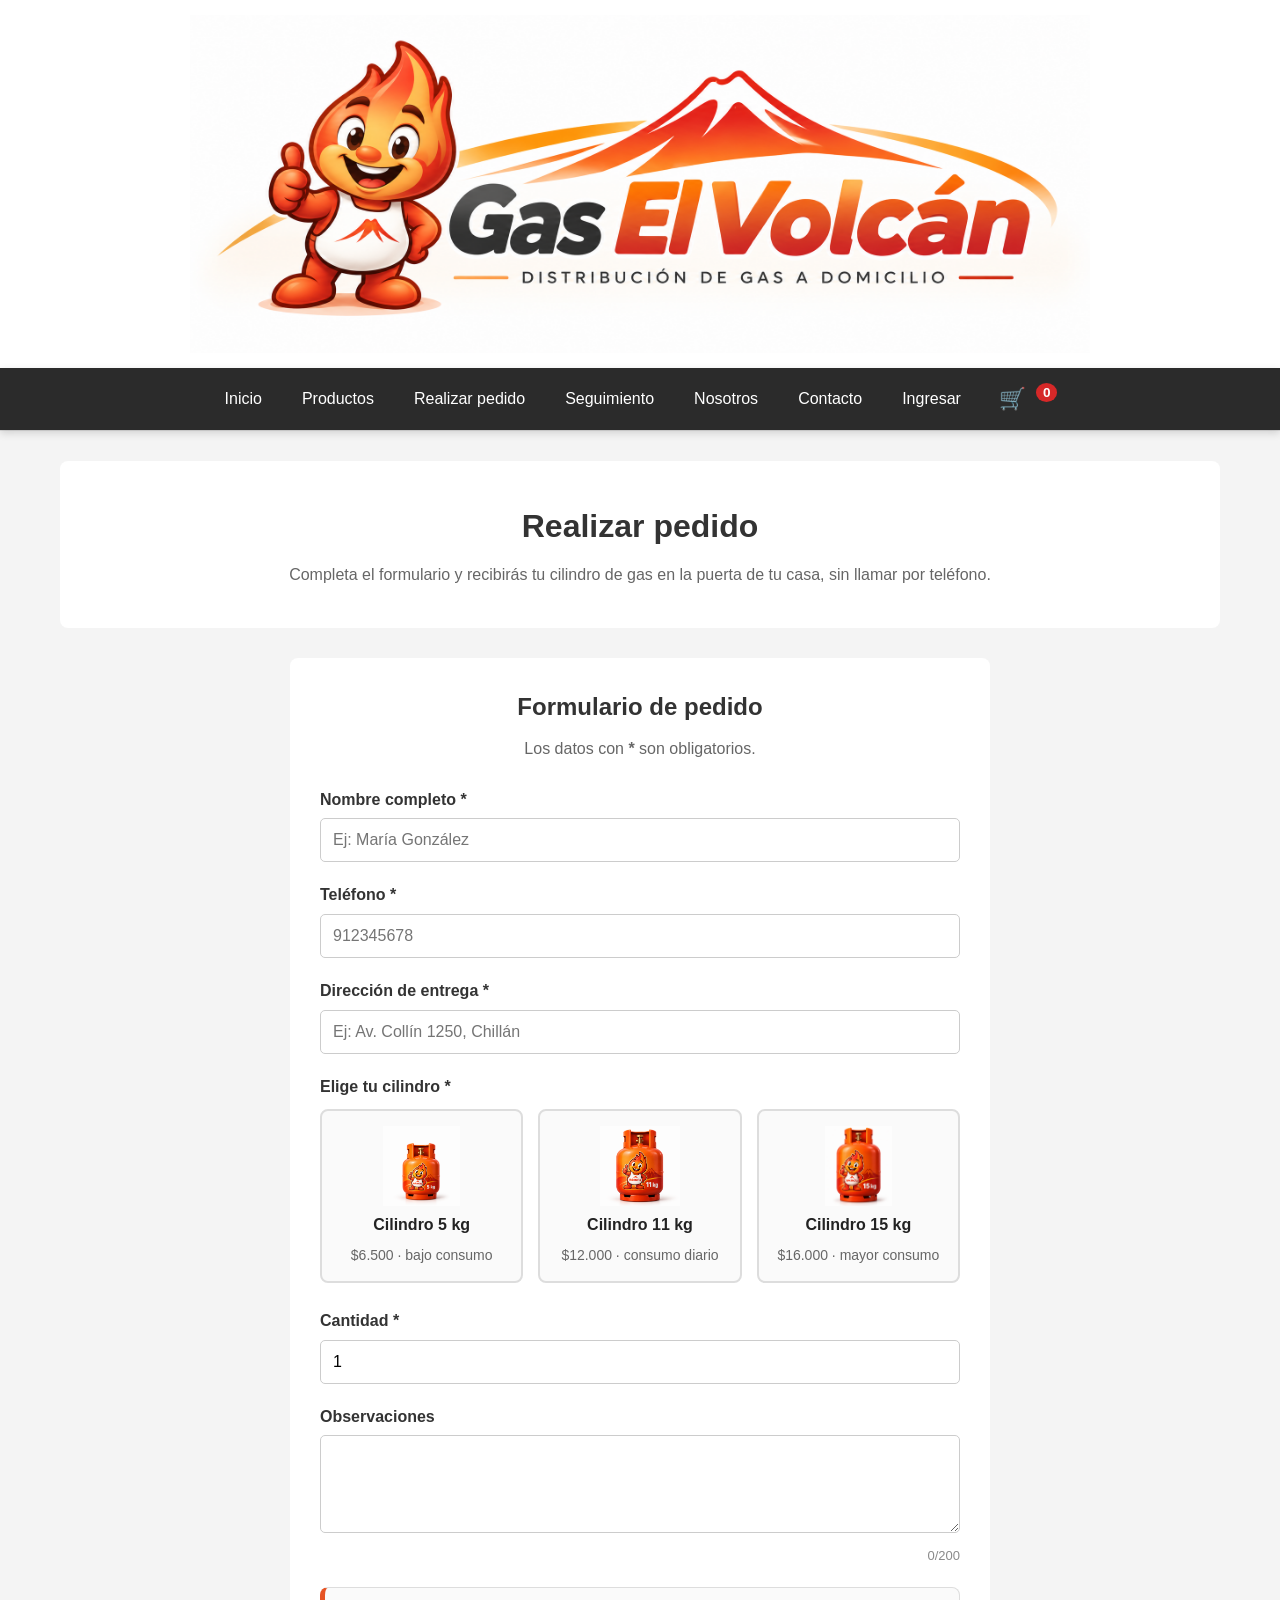
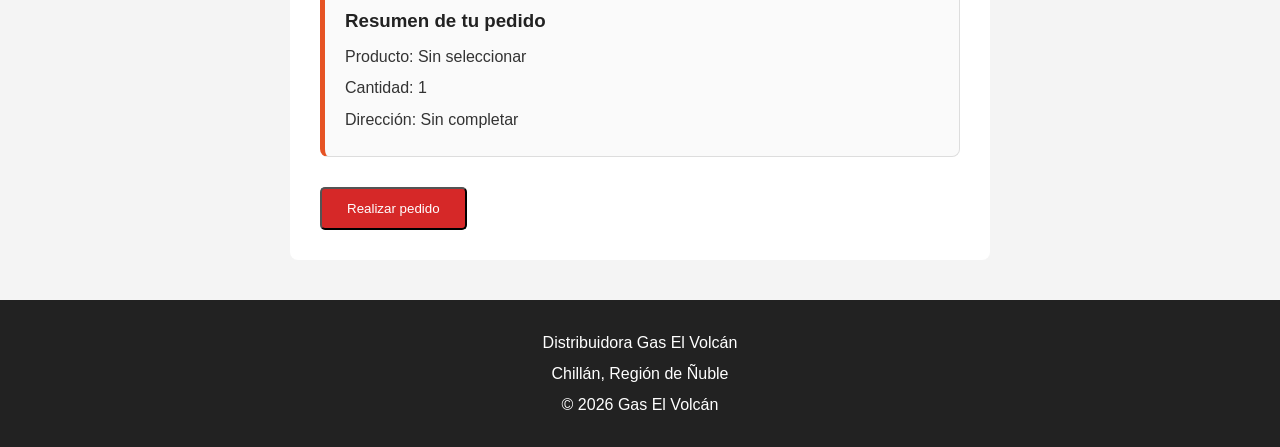
<file: pedido.html>
<!DOCTYPE html>
<html lang="es">

<head>
    <meta charset="UTF-8">
    <meta name="viewport" content="width=device-width, initial-scale=1.0">
    <meta name="description" content="Solicita tu cilindro de gas a domicilio en Distribuidora Gas El Volcán">

    <title>Realizar pedido | Gas El Volcán</title>

    <link rel="stylesheet" href="assets/css/estilos.css">
</head>


<body>

    <!-- cabecera -->
    <header>

        <div class="cabecera">

            <div class="logo">

                <img src="assets/img/banner-gas-el-volcan.png" alt="Gas El Volcán - distribución de gas a domicilio">

            </div>

        </div>


        <!-- menu de navegacion -->
        <nav>
            <button id="menuHamburguesa" class="menu-hamburguesa" aria-label="Abrir menú" aria-expanded="false">
                ☰
            </button>

            <ul id="menuPrincipal">
                <li><a href="index.html">Inicio</a></li>
                <li><a href="productos.html">Productos</a></li>
                <li><a href="pedido.html">Realizar pedido</a></li>
                <li><a href="seguimiento.html">Seguimiento</a></li>
                <li><a href="nosotros.html">Nosotros</a></li>
                <li><a href="contacto.html">Contacto</a></li>
                <li><a href="login.html">Ingresar</a></li>
<li class="item-carrito">
                    <a href="carrito.html" aria-label="Ir al carrito de compras">
                        🛒 <span id="contador-carrito">0</span>
                    </a>
                </li>
            </ul>
        </nav>

    </header>


    <!-- contenido principal -->
    <main>

        <!-- titulo de la pagina -->
        <section class="encabezado-pagina">

            <h1>Realizar pedido</h1>

            <p>
                Completa el formulario y recibirás
                tu cilindro de gas en la puerta de tu casa,
                sin llamar por teléfono.
            </p>

        </section>


        <!-- formulario de pedido -->
        <section class="seccion-formulario">

            <h2>Formulario de pedido</h2>

            <p>
                Los datos con <strong>*</strong> son obligatorios.
            </p>


            <form id="formulario-pedido" novalidate>

                <!-- nombre -->
                <div class="campo-formulario">

                    <label for="nombre">
                        Nombre completo *
                    </label>

                    <input type="text" id="nombre" name="nombre" maxlength="50" placeholder="Ej: María González"
                        required>

                    <small id="error-nombre" class="mensaje-error">
                    </small>

                </div>


                <!-- telefono -->
                <div class="campo-formulario">

                    <label for="telefono">
                        Teléfono *
                    </label>

                    <input type="tel" id="telefono" name="telefono" maxlength="9" placeholder="912345678" required>

                    <small id="error-telefono" class="mensaje-error">
                    </small>

                </div>


                <!-- direccion -->
                <div class="campo-formulario">

                    <label for="direccion">
                        Dirección de entrega *
                    </label>

                    <input type="text" id="direccion" name="direccion" maxlength="100"
                        placeholder="Ej: Av. Collín 1250, Chillán" required>

                    <small id="error-direccion" class="mensaje-error">
                    </small>

                </div>


                <!-- eleccion del cilindro -->
                <fieldset class="grupo-producto">

                    <legend>
                        Elige tu cilindro *
                    </legend>

                    <div class="tarjetas-producto">

                        <label class="tarjeta-producto">
                            <input type="radio" name="producto" value="Cilindro 5 kg">

                            <img src="assets/img/gas-5kg.png" alt="Cilindro de gas de 5 kilogramos">

                            <strong>Cilindro 5 kg</strong>

                            <span>$6.500 · bajo consumo</span>
                        </label>


                        <label class="tarjeta-producto">
                            <input type="radio" name="producto" value="Cilindro 11 kg">

                            <img src="assets/img/gas-11kg.png" alt="Cilindro de gas de 11 kilogramos">

                            <strong>Cilindro 11 kg</strong>

                            <span>$12.000 · consumo diario</span>
                        </label>


                        <label class="tarjeta-producto">
                            <input type="radio" name="producto" value="Cilindro 15 kg">

                            <img src="assets/img/gas-15kg.png" alt="Cilindro de gas de 15 kilogramos">

                            <strong>Cilindro 15 kg</strong>

                            <span>$16.000 · mayor consumo</span>
                        </label>

                    </div>

                    <small id="error-producto" class="mensaje-error">
                    </small>

                </fieldset>


                <!-- cantidad -->
                <div class="campo-formulario">

                    <label for="cantidad">
                        Cantidad *
                    </label>

                    <input type="number" id="cantidad" name="cantidad" min="1" max="20" value="1" required>

                    <small id="error-cantidad" class="mensaje-error">
                    </small>

                </div>


                <!-- observaciones -->
                <div class="campo-formulario">

                    <label for="observaciones">
                        Observaciones
                    </label>

                    <textarea id="observaciones" name="observaciones" rows="4" maxlength="200"
                        placeholder="Ej: dejar en portería...">
                    </textarea>

                    <small id="error-observaciones" class="mensaje-error">
                    </small>

                    <small class="pista-formulario">
                        <span id="contador-observaciones">0</span>/200
                    </small>

                </div>


                <!-- resumen del pedido -->
                <div class="resumen-pedido">

                    <h3>Resumen de tu pedido</h3>

                    <p>
                        Producto:
                        <span id="resumen-producto">Sin seleccionar</span>
                    </p>

                    <p>
                        Cantidad:
                        <span id="resumen-cantidad">1</span>
                    </p>

                    <p>
                        Dirección:
                        <span id="resumen-direccion">Sin completar</span>
                    </p>

                </div>


                <button type="submit" class="boton">

                    Realizar pedido

                </button>


                <p id="mensaje-exito" class="mensaje-exito">
                </p>

            </form>

        </section>

    </main>


    <!-- pie de pagina -->
    <footer>

        <p>
            Distribuidora Gas El Volcán
        </p>

        <p>
            Chillán, Región de Ñuble
        </p>

        <p>
            &copy; 2026 Gas El Volcán
        </p>

    </footer>


    <script src="assets/js/app.js"></script>

</body>

</html>
</file>
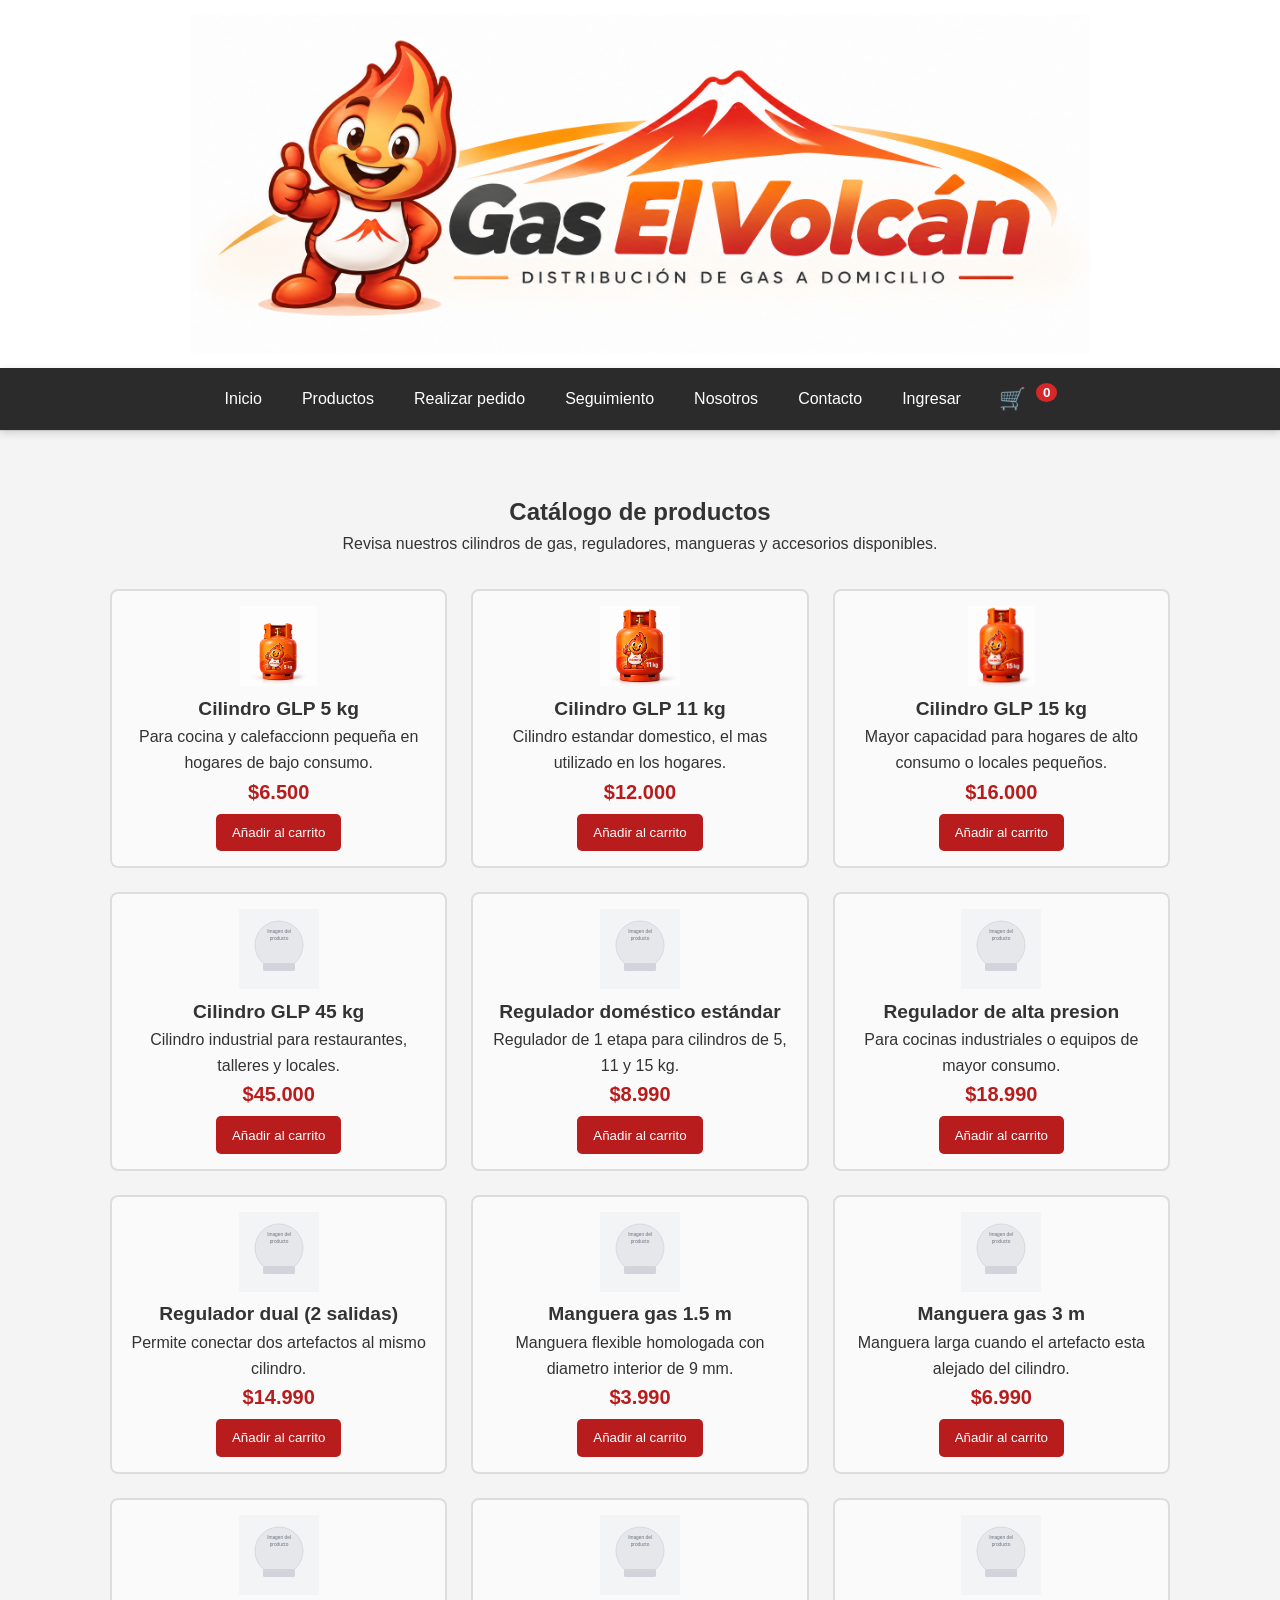
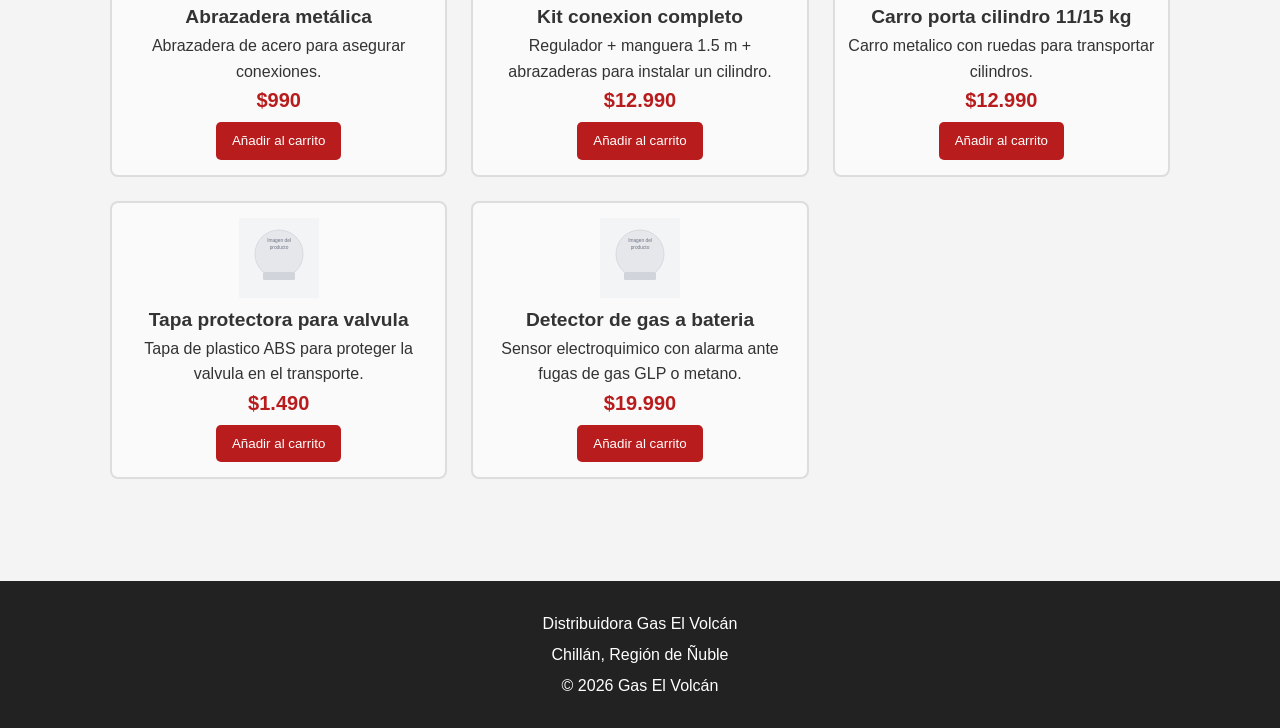
<file: productos.html>
<!DOCTYPE html>
<html lang="es">

<head>
    <meta charset="UTF-8">
    <meta name="viewport" content="width=device-width, initial-scale=1.0">
    <title>Distribuidora Gas El Volcán</title>
    <link rel="stylesheet" href="assets/css/estilos.css">
</head>

<body>
    <!-- Encabezado -->
    <header>
        <div class="cabecera">
            <div class="logo">
                <a href="index.html">
                    <img src="assets/img/banner-gas-el-volcan.png"
                        alt="Gas El Volcán - Distribución de gas a domicilio">
                </a>
            </div>
        </div>
<!-- Navegación principal -->
        <nav>
            <button id="menuHamburguesa" class="menu-hamburguesa" aria-label="Abrir menú" aria-expanded="false">
                ☰
            </button>

            <ul id="menuPrincipal">
                <li><a href="index.html">Inicio</a></li>
                <li><a href="productos.html" aria-current="page">Productos</a></li>
                <li><a href="pedido.html">Realizar pedido</a></li>
                <li><a href="seguimiento.html">Seguimiento</a></li>
                <li><a href="nosotros.html">Nosotros</a></li>
                <li><a href="contacto.html">Contacto</a></li>
                <li><a href="login.html">Ingresar</a></li>
                <li class="item-carrito">
                    <a href="carrito.html" aria-label="Ir al carrito de compras">
                        🛒 <span id="contador-carrito">0</span>
                    </a>
                </li>
            </ul>
        </nav>
    </header>
    <!-- Contenido principal -->
    <main class="contenedor">
        <section class="encabezado-productos">
            <h1>Catálogo de productos</h1>
            <p>Revisa nuestros cilindros de gas, reguladores, mangueras y accesorios disponibles.</p>
        </section>

        <section id="lista-productos" class="grid-productos">
            <!-- Los productos se mostrarán con JavaScript -->
        </section>
    </main>
    <!-- Pie de página -->
    <footer>
        <p>
            Distribuidora Gas El Volcán
        </p>
        <p>
            Chillán, Región de Ñuble
        </p>
        <p>
            &copy; 2026 Gas El Volcán
        </p>
    </footer>
    <!-- JavaScript externo -->
    <script src="assets/js/app.js"></script>
</body>

</html>
</file>
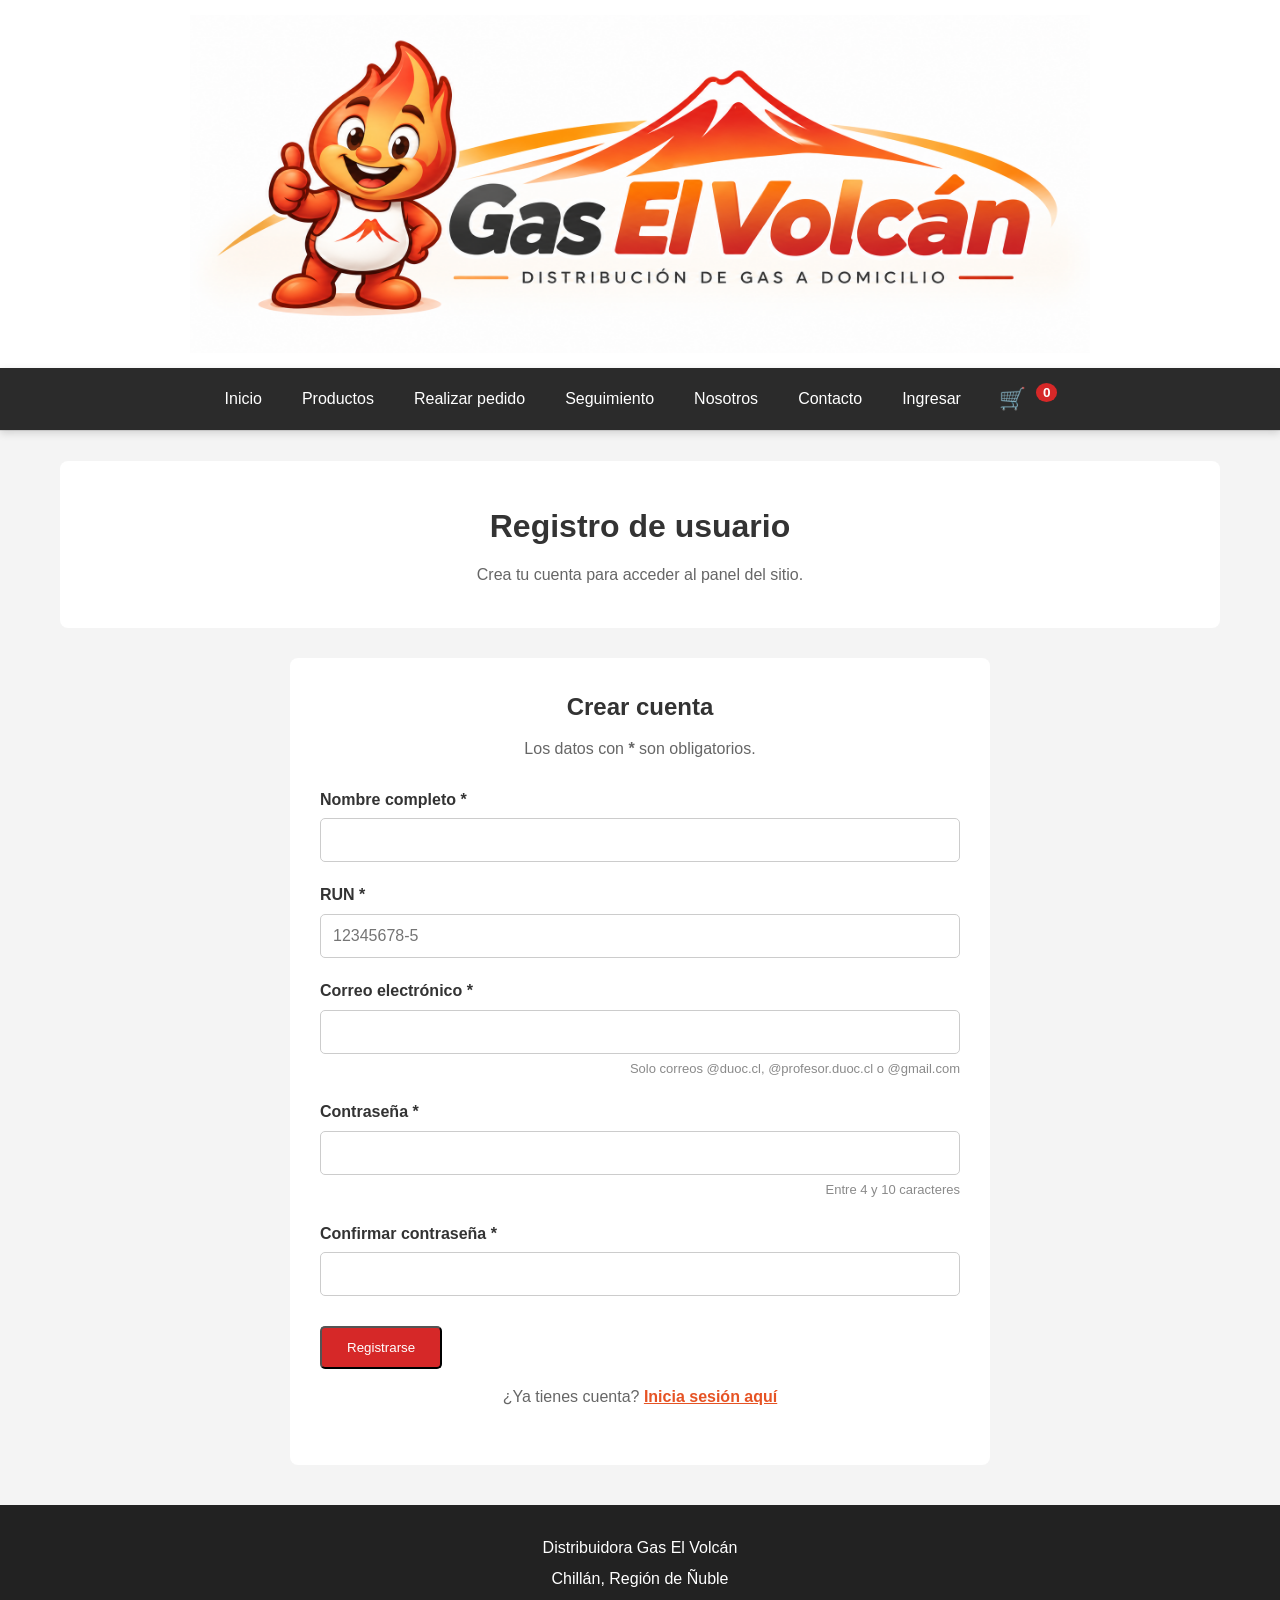
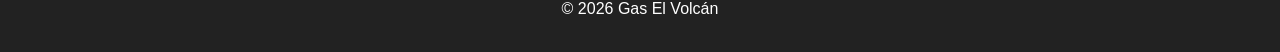
<file: registro.html>
<!DOCTYPE html>
<html lang="es">

<head>
    <meta charset="UTF-8">
    <meta name="viewport" content="width=device-width, initial-scale=1.0">
    <meta name="description" content="Registrate en Distribuidora Gas El Volcan">

    <title>Registro de usuario | Gas El Volcán</title>

    <link rel="stylesheet" href="assets/css/estilos.css">
</head>


<body>

    <!-- CABECERA -->
    <header>

        <div class="cabecera">

            <div class="logo">

                <img src="assets/img/banner-gas-el-volcan.png" alt="Gas El Volcán - Distribución de gas a domicilio">

            </div>

        </div>


        <!-- NAVEGACIÓN -->
        <nav>
            <button id="menuHamburguesa" class="menu-hamburguesa" aria-label="Abrir menú" aria-expanded="false">
                ☰
            </button>

            <ul id="menuPrincipal">
                <li><a href="index.html">Inicio</a></li>
                <li><a href="productos.html">Productos</a></li>
                <li><a href="pedido.html">Realizar pedido</a></li>
                <li><a href="seguimiento.html">Seguimiento</a></li>
                <li><a href="nosotros.html">Nosotros</a></li>
                <li><a href="contacto.html">Contacto</a></li>
                <li><a href="login.html">Ingresar</a></li>
<li class="item-carrito">
                    <a href="carrito.html" aria-label="Ir al carrito de compras">
                        🛒 <span id="contador-carrito">0</span>
                    </a>
                </li>
            </ul>
        </nav>

    </header>


    <!-- CONTENIDO PRINCIPAL -->
    <main>

        <!-- ENCABEZADO DE LA PAGINA -->
        <section class="encabezado-pagina">

            <h1>Registro de usuario</h1>

            <p>
                Crea tu cuenta para acceder
                al panel del sitio.
            </p>

        </section>


        <!-- FORMULARIO -->
        <section class="seccion-formulario">

            <h2>Crear cuenta</h2>

            <p>
                Los datos con <strong>*</strong> son obligatorios.
            </p>


            <form id="formulario-registro" novalidate>

                <div class="campo-formulario">

                    <label for="nombre-registro">
                        Nombre completo *
                    </label>

                    <input type="text" id="nombre-registro" name="nombre" maxlength="50" required>

                    <small id="error-nombre-registro" class="mensaje-error">
                    </small>

                </div>


                <div class="campo-formulario">

                    <label for="run-registro">
                        RUN *
                    </label>

                    <input type="text" id="run-registro" name="run" maxlength="10" placeholder="12345678-5" required>

                    <small id="error-run-registro" class="mensaje-error">
                    </small>

                </div>


                <div class="campo-formulario">

                    <label for="correo-registro">
                        Correo electrónico *
                    </label>

                    <input type="email" id="correo-registro" name="correo" required>

                    <small id="error-correo-registro" class="mensaje-error">
                    </small>

                    <small class="pista-formulario">
                        Solo correos @duoc.cl, @profesor.duoc.cl o @gmail.com
                    </small>

                </div>


                <div class="campo-formulario">

                    <label for="clave-registro">
                        Contraseña *
                    </label>

                    <input type="password" id="clave-registro" name="clave" minlength="4" maxlength="10" required>

                    <small id="error-clave-registro" class="mensaje-error">
                    </small>

                    <small class="pista-formulario">
                        Entre 4 y 10 caracteres
                    </small>

                </div>


                <div class="campo-formulario">

                    <label for="clave-confirmar">
                        Confirmar contraseña *
                    </label>

                    <input type="password" id="clave-confirmar" name="clave2" minlength="4" maxlength="10" required>

                    <small id="error-clave-confirmar" class="mensaje-error">
                    </small>

                </div>


                <button type="submit" class="boton">

                    Registrarse

                </button>


                <p id="mensaje-registro" role="status">
                </p>

            </form>


            <p class="enlace-bajo-formulario">
                ¿Ya tienes cuenta?
                <a href="login.html">Inicia sesión aquí</a>
            </p>

        </section>

    </main>


    <!-- PIE DE PAGINA -->
    <footer>

        <p>
            Distribuidora Gas El Volcán
        </p>

        <p>
            Chillán, Región de Ñuble
        </p>

        <p>
            &copy; 2026 Gas El Volcán
        </p>

    </footer>


    <script src="assets/js/app.js"></script>

</body>

</html>
</file>
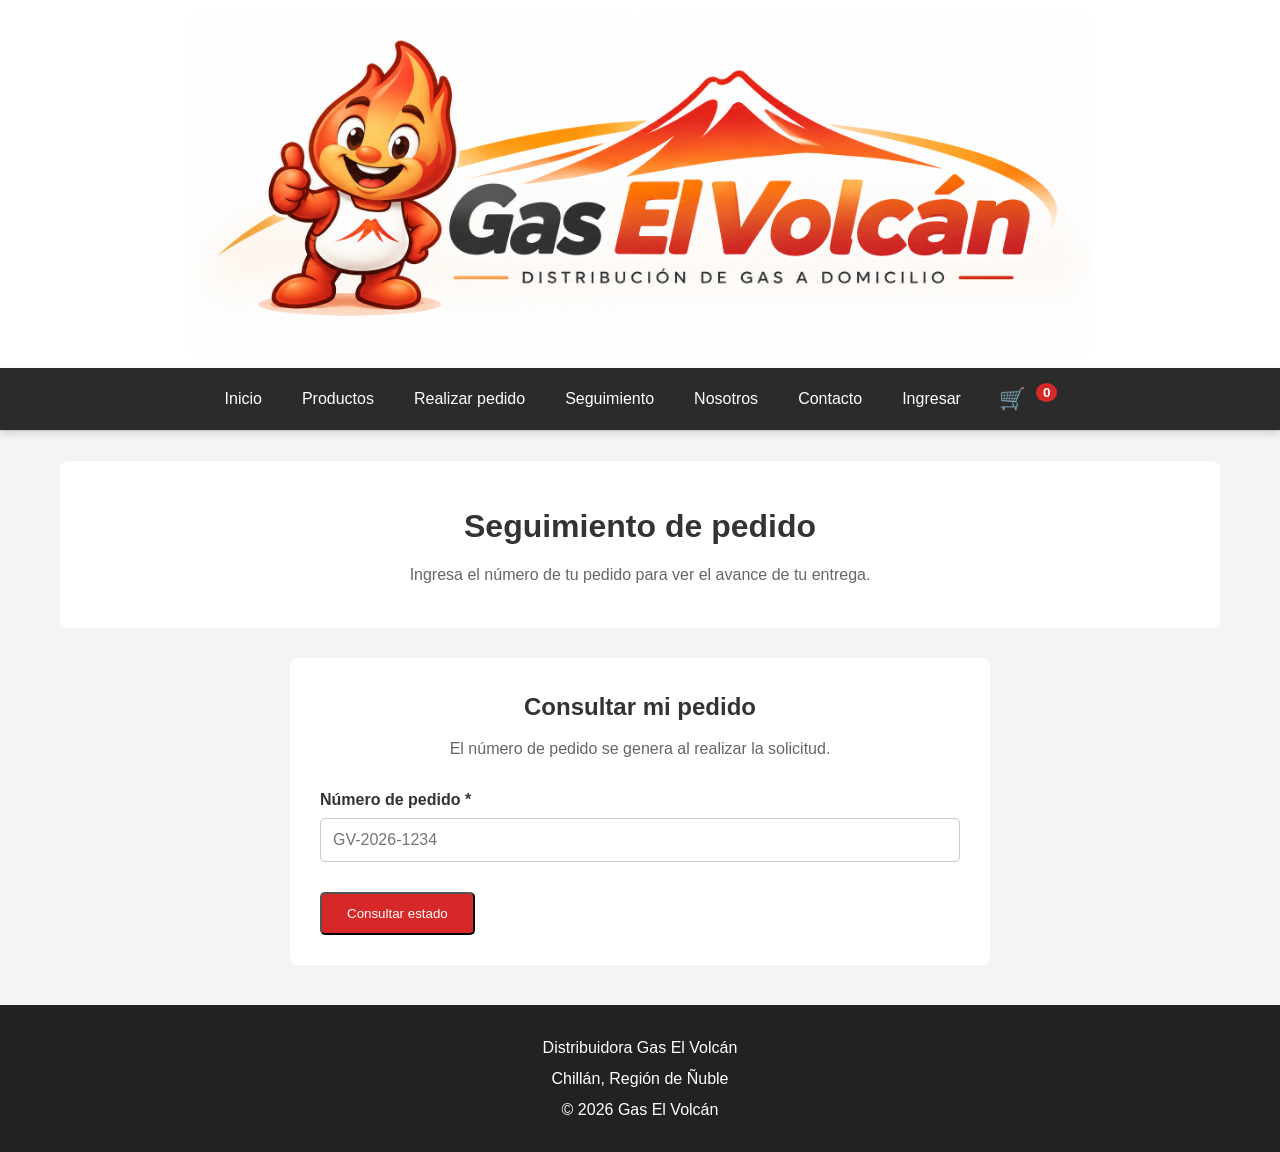
<file: seguimiento.html>
<!DOCTYPE html>
<html lang="es">

<head>
    <meta charset="UTF-8">
    <meta name="viewport" content="width=device-width, initial-scale=1.0">
    <meta name="description"
        content="Consulta el estado de tu pedido de gas a domicilio en Distribuidora Gas El Volcán">

    <title>Seguimiento | Gas El Volcán</title>

    <link rel="stylesheet" href="assets/css/estilos.css">
</head>


<body>

    <!-- cabecera -->
    <header>

        <div class="cabecera">

            <div class="logo">

                <img src="assets/img/banner-gas-el-volcan.png" alt="Gas El Volcán - distribución de gas a domicilio">

            </div>

        </div>


        <!-- menu de navegacion -->
        <nav>
            <button id="menuHamburguesa" class="menu-hamburguesa" aria-label="Abrir menú" aria-expanded="false">
                ☰
            </button>

            <ul id="menuPrincipal">
                <li><a href="index.html">Inicio</a></li>
                <li><a href="productos.html">Productos</a></li>
                <li><a href="pedido.html">Realizar pedido</a></li>
                <li><a href="seguimiento.html">Seguimiento</a></li>
                <li><a href="nosotros.html">Nosotros</a></li>
                <li><a href="contacto.html">Contacto</a></li>
                <li><a href="login.html">Ingresar</a></li>
<li class="item-carrito">
                    <a href="carrito.html" aria-label="Ir al carrito de compras">
                        🛒 <span id="contador-carrito">0</span>
                    </a>
                </li>
            </ul>
        </nav>

    </header>


    <!-- contenido principal -->
    <main>

        <!-- titulo de la pagina -->
        <section class="encabezado-pagina">

            <h1>Seguimiento de pedido</h1>

            <p>
                Ingresa el número de tu pedido para ver
                el avance de tu entrega.
            </p>

        </section>


        <!-- form para consultar -->
        <section class="seccion-formulario">

            <h2>Consultar mi pedido</h2>

            <p>
                El número de pedido se genera al
                realizar la solicitud.
            </p>


            <form id="formulario-seguimiento" novalidate>

                <div class="campo-formulario">

                    <label for="numero-pedido">
                        Número de pedido *
                    </label>

                    <input type="text" id="numero-pedido" name="numero-pedido" maxlength="14" placeholder="GV-2026-1234"
                        required>

                    <small id="error-numero" class="mensaje-error">
                    </small>

                </div>


                <button type="submit" class="boton">

                    Consultar estado

                </button>

            </form>

        </section>


        <!-- resultado del seguimiento -->
        <section id="resultado-seguimiento" class="seccion-resultado" hidden>

            <!-- datos del pedido -->
            <div class="tarjeta-seguimiento">

                <p>
                    Número de pedido:
                    <span id="numero-mostrado">-</span>
                </p>

                <p>
                    Estado actual:
                    <span id="estado-actual">-</span>
                </p>

                <p>
                    Repartidor:
                    <span id="repartidor">-</span>
                </p>

                <p>
                    Hora estimada:
                    <span id="hora-estimada">-</span>
                </p>

            </div>


            <!-- estados del envio -->
            <ol class="estados-pedido">

                <li class="estado">
                    Recibido
                </li>

                <li class="estado">
                    Asignado
                </li>

                <li class="estado">
                    En camino
                </li>

                <li class="estado">
                    Entregado
                </li>

            </ol>


            <!-- descripcion del estado -->
            <div class="detalle-estado">

                <p id="descripcion-estado">
                </p>

            </div>


            <!-- boton de la simulacion -->
            <div class="panel-acciones">

                <button type="button" id="boton-avanzar" class="boton boton-secundario">

                    Simular siguiente estado

                </button>

            </div>


            <!-- aviso -->
            <div class="aviso-demo">

                <p>
                    Vista simulada de esta etapa. Más adelante
                    el estado se actualizará en tiempo real
                    desde el sistema.
                </p>

            </div>

        </section>

    </main>


    <!-- pie de pagina -->
    <footer>

        <p>
            Distribuidora Gas El Volcán
        </p>

        <p>
            Chillán, Región de Ñuble
        </p>

        <p>
            &copy; 2026 Gas El Volcán
        </p>

    </footer>


    <script src="assets/js/app.js"></script>

</body>

</html>
</file>
<file: assets/css/estilos.css>
/* =========================================
   ESTILOS GENERALES
========================================= */

* {
    margin: 0;
    padding: 0;
    box-sizing: border-box;
}

body {
    font-family: Arial, Helvetica, sans-serif;
    background-color: #f4f4f4;
    color: #333333;
    line-height: 1.6;
}


/* =========================================
   HEADER
========================================= */

header {
    background-color: #ffffff;
    border-bottom: 1px solid #dddddd;
}


/* Contenedor superior del logo */

.cabecera { 
    display: flex; 
    justify-content: center; 
    align-items: center; 
 
    padding: 15px 20px; 
 
    background-color: #ffffff;
}

/* Logo temporal */

.logo {
    width: 100%;
    display: flex;
    justify-content: center;
    align-items: center;
}

.logo img {
    width: 100%;
    max-width: 900px;
    height: auto;
    display: block;
}

.logo h1 {
    color: #d94b20;
    font-size: 42px;
    font-weight: bold;
    letter-spacing: 1px;
    margin-bottom: 5px;
}

.logo p {
    color: #555555;
    font-size: 17px;
    letter-spacing: 2px;
}


/* =========================================
   NAVEGACI├ôN
========================================= */

nav {
    background-color: #2b2b2b;
    box-shadow: 0 3px 8px rgba(0, 0, 0, 0.15);
}

nav ul {
    list-style: none;

    display: flex;
    justify-content: center;
    align-items: center;
}

nav a {
    display: block;

    color: #ffffff;
    text-decoration: none;

    padding: 16px 20px;

    transition: background-color 0.3s;
}

nav a:hover {
    background-color: #e65324;
}


/* =========================================
   CONTENIDO PRINCIPAL
========================================= */

main {
    max-width: 1200px;
    margin: auto;
}

section {
    margin: 30px 20px;
}


/* =========================================
   SECCI├ôN DE INICIO
========================================= */

.inicio {
    background-color: #ffffff;
    text-align: center;
    padding: 60px 20px;
    border-radius: 8px;
}

.inicio h2 {
    font-size: 36px;
    margin-bottom: 15px;
    color: #222222;
}

.inicio p {
    max-width: 600px;
    margin: 0 auto 25px auto;
    color: #666666;
}


/* =========================================
   BOTONES
========================================= */

.boton {
    display: inline-block;
    background-color: #d62828;
    color: white;
    text-decoration: none;
    padding: 12px 25px;
    border-radius: 5px;
    margin-top: 10px;
}

.boton:hover {
    background-color: #a91f1f;
}


/* =========================================
   PRODUCTOS
========================================= */

.productos-destacados {
    text-align: center;
}

.productos-destacados h2 {
    margin-bottom: 25px;
}

.contenedor-productos {
    display: grid;
    grid-template-columns: repeat(3, 1fr);
    gap: 20px;
    margin-bottom: 20px;
}


/* Tarjeta de cada producto */

.producto {
    background-color: white;
    padding: 20px;
    border-radius: 8px;
    border: 1px solid #dddddd;
}

.producto img {
    width: 100%;
    height: 200px;
    object-fit: contain;
    margin-bottom: 15px;
}

.producto h3 {
    margin-bottom: 10px;
    color: #222222;
}

.producto p {
    color: #666666;
    margin-bottom: 10px;
}


/* =========================================
   SEGUIMIENTO
========================================= */

.seguimiento {
    background-color: #333333;
    color: white;
    text-align: center;
    padding: 40px 20px;
    border-radius: 8px;
}

.seguimiento h2 {
    margin-bottom: 10px;
}

.seguimiento p {
    margin-bottom: 15px;
}


/* =========================================
   INFORMACI├ôN DE LA EMPRESA
========================================= */

.empresa {
    background-color: white;
    padding: 30px;
    text-align: center;
    border-radius: 8px;
}

.empresa h2 {
    margin-bottom: 15px;
}

.empresa p {
    max-width: 700px;
    margin: 0 auto 15px auto;
}

.empresa a {
    color: #d62828;
}


/* =========================================
   FOOTER
========================================= */

footer {
    background-color: #222222;
    color: white;
    text-align: center;
    padding: 25px;
    margin-top: 40px;
}

footer p {
    margin: 5px;
}


/* =========================================
   RESPONSIVE - TABLET
========================================= */

@media (max-width: 768px) {

    .contenedor-productos {
        grid-template-columns: repeat(2, 1fr);
    }

    nav ul {
        flex-wrap: wrap;
    }

    .inicio h2 {
        font-size: 30px;
    }
}


/* =========================================
   RESPONSIVE - TEL├ëFONO
========================================= */

@media (max-width: 600px) {

    .logo h1 {
        font-size: 26px;
    }

    nav ul {
        flex-direction: column;
        text-align: center;
    }

    nav a {
        border-bottom: 1px solid #444444;
    }

    .inicio {
        padding: 35px 15px;
    }

    .inicio h2 {
        font-size: 26px;
    }

    .contenedor-productos {
        grid-template-columns: 1fr;
    }

    section {
        margin: 20px 10px;
    }
}

@media (max-width: 600px) {

    .cabecera {
        padding: 10px;
    }

    .logo img {
        max-width: 100%;
    }
}

.contenedor {
    width: min(1100px, 90%);
    margin: 0 auto;
    padding: 2rem 0;
}

.encabezado-productos {
    text-align: center;
    margin-bottom: 2rem;
}

.grid-productos {
    display: grid;
    grid-template-columns: repeat(3, 1fr);
    gap: 1.5rem;
}

.tarjeta-producto {
    padding: 1rem;
    border: 1px solid #d9d9d9;
    border-radius: 8px;
    text-align: center;
    background-color: #ffffff;
}

.tarjeta-producto img {
    width: 100%;
    max-width: 220px;
    height: 180px;
    object-fit: contain;
}

.tarjeta-producto h2 {
    font-size: 1.2rem;
}

.precio {
    font-size: 1.25rem;
    font-weight: bold;
    color: #b91c1c;
}

.tarjeta-producto button {
    padding: 0.7rem 1rem;
    border: none;
    border-radius: 5px;
    background-color: #b91c1c;
    color: #ffffff;
    cursor: pointer;
}

.tarjeta-producto button:hover {
    background-color: #8f1616;
}

@media (max-width: 768px) {
    .grid-productos {
        grid-template-columns: repeat(2, 1fr);
    }
}

@media (max-width: 480px) {
    .grid-productos {
        grid-template-columns: 1fr;
    }
}


/* =========================================
   DETALLE DE PRODUCTO
========================================= */

.enlace-detalle {
    display: block;
    color: inherit;
    text-decoration: none;
}

.enlace-detalle:hover h2 {
    color: #b91c1c;
}

.seccion-detalle {
    background-color: #ffffff;
    border: 1px solid #d9d9d9;
    border-radius: 8px;
    padding: 2rem;
}

.detalle-producto {
    display: grid;
    grid-template-columns: 1fr 1fr;
    gap: 2rem;
    align-items: start;
}

.detalle-producto-imagen {
    background-color: #ffffff;
    border: 1px solid #e5e5e5;
    border-radius: 8px;
    padding: 1.5rem;
    text-align: center;
}

.detalle-producto-imagen img {
    width: 100%;
    max-width: 360px;
    height: auto;
    object-fit: contain;
}

.detalle-producto-info h1 {
    font-size: 1.8rem;
    color: #222222;
    margin-bottom: 0.5rem;
}

.categoria {
    display: inline-block;
    background-color: #fde8db;
    color: #b45309;
    font-size: 0.8rem;
    font-weight: bold;
    padding: 0.25rem 0.75rem;
    border-radius: 20px;
    margin-bottom: 0.75rem;
}

.descripcion-larga {
    color: #555555;
    margin: 1rem 0;
}

.detalle-stock {
    margin-bottom: 1.5rem;
    font-weight: bold;
    color: #166534;
}

.alerta-stock {
    color: #b91c1c;
}

.alerta-stock-critico {
    color: #d97706;
    font-weight: normal;
}

.detalle-producto-info .boton-agregar {
    margin-top: 0;
    margin-bottom: 1rem;
}

.boton-agregar:disabled {
    background-color: #9ca3af;
    cursor: not-allowed;
}

.enlace-volver {
    display: inline-block;
    margin-top: 0.5rem;
    color: #b91c1c;
    text-decoration: none;
}

.enlace-volver:hover {
    text-decoration: underline;
}

.mensaje-aviso {
    background-color: #fef9c3;
    color: #713f12;
    padding: 1.5rem;
    border-radius: 8px;
    text-align: center;
    margin-bottom: 2rem;
}

.mensaje-aviso a {
    color: #b91c1c;
    font-weight: bold;
}


/* =========================================
   CARRITO DE COMPRAS
========================================= */

.contenido-carrito {
    display: flex;
    flex-direction: column;
    gap: 1rem;
}

.fila-carrito {
    display: grid;
    grid-template-columns: 90px 1fr auto auto auto;
    gap: 1rem;
    align-items: center;
    background-color: #ffffff;
    border: 1px solid #d9d9d9;
    border-radius: 8px;
    padding: 1rem;
}

.fila-carrito img {
    width: 80px;
    height: 80px;
    object-fit: contain;
}

.info-fila h2 {
    font-size: 1.1rem;
    color: #222222;
}

.info-fila p {
    color: #666666;
}

.cantidad-carrito {
    display: flex;
    align-items: center;
    gap: 0.5rem;
}

.boton-cantidad {
    width: 32px;
    height: 32px;
    border: 1px solid #d9d9d9;
    border-radius: 5px;
    background-color: #ffffff;
    color: #333333;
    font-size: 1.1rem;
    cursor: pointer;
}

.boton-cantidad:hover {
    background-color: #f4f4f4;
}

.subtotal-fila {
    min-width: 90px;
    text-align: right;
}

.boton-quitar {
    border: 1px solid #d62828;
    background-color: #ffffff;
    color: #d62828;
    padding: 0.5rem 0.9rem;
    border-radius: 5px;
    cursor: pointer;
}

.boton-quitar:hover {
    background-color: #d62828;
    color: #ffffff;
}

.resumen-carrito {
    background-color: #ffffff;
    border: 1px solid #d9d9d9;
    border-radius: 8px;
    padding: 1.5rem;
    margin-top: 1.5rem;
    max-width: 400px;
    margin-left: auto;
}

.resumen-carrito h2 {
    margin-bottom: 1rem;
}

.linea-resumen {
    display: flex;
    justify-content: space-between;
    padding: 0.4rem 0;
}

.linea-resumen.total {
    border-top: 1px solid #e5e5e5;
    margin-top: 0.5rem;
    padding-top: 0.9rem;
    font-size: 1.2rem;
    font-weight: bold;
}

.resumen-carrito .boton {
    display: block;
    text-align: center;
    margin-top: 1rem;
}

.boton-secundario {
    background-color: #6b7280;
}

.boton-secundario:hover {
    background-color: #4b5563;
}

@media (max-width: 768px) {
    .detalle-producto {
        grid-template-columns: 1fr;
    }

    .fila-carrito {
        grid-template-columns: 70px 1fr auto;
    }

    .fila-carrito .precio.subtotal-fila {
        grid-column: 2 / 3;
        text-align: left;
    }

    .boton-quitar {
        grid-column: 3 / 4;
    }
}

@media (max-width: 480px) {
    .detalle-producto-info h1 {
        font-size: 1.5rem;
    }

    .resumen-carrito {
        max-width: 100%;
    }
}


/* =========================================
   AVISOS Y ETIQUETAS DE STOCK
========================================= */

.aviso-feedback {
    position: fixed;
    bottom: 20px;
    left: 50%;
    transform: translateX(-50%);
    z-index: 9999;
    padding: 0.9rem 1.5rem;
    border-radius: 8px;
    color: #ffffff;
    font-weight: bold;
    box-shadow: 0 4px 12px rgba(0, 0, 0, 0.2);
    max-width: 90%;
    text-align: center;
}

.aviso-feedback.exito {
    background-color: #166534;
}

.aviso-feedback.error {
    background-color: #b91c1c;
}

.etiqueta-stock {
    display: inline-block;
    margin-top: 0.5rem;
    padding: 0.25rem 0.75rem;
    border-radius: 20px;
    font-size: 0.8rem;
    font-weight: bold;
}

.etiqueta-stock.critico {
    background-color: #fef3c7;
    color: #b45309;
}

.etiqueta-stock.agotado {
    background-color: #fee2e2;
    color: #b91c1c;
}

/* =========================================
   P├üGINA CONTACTO
========================================= */

.encabezado-pagina {
    text-align: center;
    background-color: white;
    padding: 40px 20px;
    border-radius: 8px;
}

.encabezado-pagina h1 {
    font-size: 32px;
    margin-bottom: 10px;
}

.encabezado-pagina p {
    color: #666666;
}


/* Informaci├│n de contacto */

.seccion-contacto {
    text-align: center;
}

.seccion-contacto h2 {
    margin-bottom: 25px;
}


/* Tarjetas */

.contenedor-contacto {
    display: grid;
    grid-template-columns: repeat(3, 1fr);
    gap: 20px;
}

.tarjeta-contacto {
    background-color: white;

    padding: 25px;

    border: 1px solid #dddddd;
    border-radius: 8px;
}

.tarjeta-contacto h3 {
    color: #d94b20;
    margin-bottom: 10px;
}


/* =========================================
   FORMULARIO
========================================= */

.seccion-formulario {
    max-width: 700px;

    margin-left: auto;
    margin-right: auto;

    background-color: white;

    padding: 30px;

    border-radius: 8px;
}

.seccion-formulario h2 {
    text-align: center;
    margin-bottom: 10px;
}

.seccion-formulario>p {
    text-align: center;
    margin-bottom: 25px;
    color: #666666;
}


/* Campo individual */

.campo-formulario {
    margin-bottom: 20px;
}

.campo-formulario label {
    display: block;

    margin-bottom: 6px;

    font-weight: bold;
}


/* Controles */

.campo-formulario input,
.campo-formulario select,
.campo-formulario textarea {

    width: 100%;

    padding: 12px;

    border: 1px solid #cccccc;

    border-radius: 5px;

    font-family: Arial, Helvetica, sans-serif;

    font-size: 16px;
}


/* Cuando el usuario selecciona un campo */

.campo-formulario input:focus,
.campo-formulario select:focus,
.campo-formulario textarea:focus {

    outline: none;

    border-color: #e65324;
}


/* Mensajes de error */

.mensaje-error {
    display: block;

    margin-top: 5px;

    color: #b42318;

    font-size: 14px;
}


/* =========================================
   ACCESO A PEDIDOS
========================================= */

.contacto-pedido {

    text-align: center;

    background-color: #333333;

    color: white;

    padding: 35px 20px;

    border-radius: 8px;
}

.contacto-pedido h2 {
    margin-bottom: 10px;
}


/* =========================================
   CONTACTO RESPONSIVE
========================================= */

@media (max-width: 768px) {

    .contenedor-contacto {
        grid-template-columns: 1fr;
    }

    .seccion-formulario {
        margin-left: 15px;
        margin-right: 15px;
    }

}


/* =========================================
   NAVEGACION ACTIVA
========================================= */

nav a.activo {
    background-color: #e65324;
}


/* =========================================
   MENU HAMBURGUESA
========================================= */

#menuHamburguesa {
    display: none;

    flex-direction: column;
    justify-content: center;
    align-items: center;

    gap: 5px;

    width: 46px;
    height: 46px;

    background: transparent;
    border: none;

    cursor: pointer;
}

#menuHamburguesa span {
    display: block;

    width: 24px;
    height: 3px;

    background-color: #ffffff;

    border-radius: 2px;

    transition: transform 0.3s, opacity 0.3s;
}

#menuHamburguesa.activo span:nth-child(1) {
    transform: translateY(8px) rotate(45deg);
}

#menuHamburguesa.activo span:nth-child(2) {
    opacity: 0;
}

#menuHamburguesa.activo span:nth-child(3) {
    transform: translateY(-8px) rotate(-45deg);
}


/* =========================================
   PAGINA PEDIDO
========================================= */

.grupo-producto {
    border: none;

    margin: 0 0 20px 0;

    padding: 0;
}

.grupo-producto legend {
    font-weight: bold;

    margin-bottom: 10px;
}


/* tarjetas de producto */

.tarjetas-producto {
    display: grid;
    grid-template-columns: repeat(3, 1fr);

    gap: 15px;
}

.tarjeta-producto {
    position: relative;

    display: flex;
    flex-direction: column;
    align-items: center;

    gap: 6px;

    padding: 15px 12px;

    background-color: #fafafa;

    border: 2px solid #dddddd;
    border-radius: 8px;

    cursor: pointer;

    text-align: center;

    transition: border-color 0.3s, background-color 0.3s, transform 0.2s;
}

.tarjeta-producto:hover {
    border-color: #e65324;

    transform: translateY(-2px);
}

.tarjeta-producto.seleccionado {
    border-color: #e65324;
    background-color: #fff7ed;
}

.tarjeta-producto input {
    position: absolute;

    opacity: 0;
    pointer-events: none;
}

.tarjeta-producto img {
    width: 80px;
    height: 80px;

    object-fit: contain;
}

.tarjeta-producto strong {
    color: #222222;
}

.tarjeta-producto span {
    font-size: 14px;

    color: #666666;
}


/* resumen del pedido */

.resumen-pedido {
    background-color: #fafafa;

    border: 1px solid #dddddd;
    border-left: 5px solid #e65324;

    border-radius: 8px;

    padding: 18px 20px;

    margin-bottom: 20px;
}

.resumen-pedido h3 {
    margin-bottom: 8px;

    color: #222222;
}

.resumen-pedido p {
    margin-bottom: 6px;
}


/* mensaje de exito */

.mensaje-exito {
    display: none;

    margin-top: 15px;
    padding: 15px;

    background-color: #eaf7ec;

    border: 1px solid #2e9e44;
    border-radius: 8px;

    color: #1f6b2e;

    font-weight: bold;

    text-align: center;
}

.mensaje-exito.visible {
    display: block;
}


/* pista debajo de un campo */

.pista-formulario {
    display: block;

    margin-top: 5px;

    font-size: 13px;

    color: #8a8a8a;

    text-align: right;
}


/* campo con error */

.campo-invalido {
    border-color: #b42318 !important;
}


/* =========================================
   PAGINA SEGUIMIENTO
========================================= */

.seccion-resultado {
    max-width: 700px;

    margin-left: auto;
    margin-right: auto;

    background-color: white;

    padding: 30px;

    border-radius: 8px;
}


/* datos del pedido */

.tarjeta-seguimiento {
    background-color: #fafafa;

    border: 1px solid #dddddd;
    border-radius: 8px;

    padding: 20px;

    margin-bottom: 25px;
}

.tarjeta-seguimiento p {
    margin-bottom: 6px;
}

.tarjeta-seguimiento span {
    font-weight: bold;

    color: #222222;
}


/* linea de tiempo de estados */

.estados-pedido {
    list-style: none;

    display: flex;

    margin: 40px 0;

    counter-reset: paso;
}

.estado {
    position: relative;

    flex: 1;

    text-align: center;

    color: #999999;

    font-size: 14px;
}

.estado::before {
    counter-increment: paso;
    content: counter(paso);

    position: relative;
    z-index: 1;

    display: block;

    width: 38px;
    height: 38px;

    line-height: 38px;

    margin: 0 auto 10px auto;

    background-color: #e0e0e0;
    color: #666666;

    border-radius: 50%;

    font-size: 16px;
    font-weight: bold;
}

.estado::after {
    content: '';

    position: absolute;

    top: 19px;
    left: 50%;

    width: 100%;
    height: 4px;

    background-color: #e0e0e0;
}

.estado:last-child::after {
    display: none;
}

.estado.activo {
    color: #222222;

    font-weight: bold;
}

.estado.activo::before {
    background-color: #e65324;
    color: #ffffff;
}

.estado.completado {
    color: #1f6b2e;
}

.estado.completado::before {
    content: '\2713';

    background-color: #2e9e44;
    color: #ffffff;
}


/* descripcion del estado */

.detalle-estado {
    background-color: #ffffff;

    border: 1px solid #dddddd;
    border-left: 5px solid #e65324;

    border-radius: 8px;

    padding: 18px 20px;

    margin-bottom: 20px;

    text-align: center;
}


/* acciones de la simulacion */

.panel-acciones {
    text-align: center;

    margin-bottom: 20px;
}

.boton-secundario {
    background-color: #555555;
}

.boton-secundario:hover {
    background-color: #3a3a3a;
}

.boton-secundario:disabled {
    background-color: #bbbbbb;

    cursor: not-allowed;
}


/* aviso de simulacion */

.aviso-demo {
    background-color: #fff7ed;

    border: 1px solid #f5c28a;

    border-radius: 8px;

    padding: 12px 16px;

    color: #8a4b12;

    font-size: 14px;

    text-align: center;
}


/* =========================================
   MENU HAMBURGUESA RESPONSIVE
========================================= */

@media (max-width: 768px) {

    nav {
        position: relative;

        display: flex;
        justify-content: flex-end;

        align-items: stretch;
    }

    #menuHamburguesa {
        display: flex;
    }

    nav ul {
        display: none;

        position: absolute;

        top: 100%;
        left: 0;
        right: 0;

        flex-direction: column;

        background-color: #2b2b2b;

        border-top: 1px solid #444444;

        box-shadow: 0 6px 12px rgba(0, 0, 0, 0.25);

        z-index: 50;
    }

    nav ul.abierto {
        display: flex;
    }

    nav a {
        border-bottom: 1px solid #444444;
    }

    nav li:last-child a {
        border-bottom: none;
    }

    .tarjetas-producto {
        grid-template-columns: 1fr;
    }
}


/* linea de tiempo en pantallas chicas */

@media (max-width: 768px) {

    .estados-pedido {
        flex-direction: column;

        margin: 30px 0;
    }

    .estado {
        display: flex;
        align-items: center;

        gap: 14px;

        padding-bottom: 24px;

        text-align: left;
    }

    .estado::before {
        flex: 0 0 auto;

        margin: 0;
    }

    .estado::after {
        top: 38px;
        left: 19px;

        width: 4px;
        height: 100%;
    }
}

/* =========================
   PÁGINA NOSOTROS
   ========================= */

.seccion-nosotros {
    background: white;
    padding: 30px;
    border-radius: 8px;
}

.seccion-nosotros h2 {
    text-align: center;
    margin-bottom: 20px;
}

.seccion-nosotros>p {
    max-width: 800px;
    margin: 0 auto 15px;
    text-align: center;
    color: #555;
}

.contenedor-nosotros {
    display: grid;
    grid-template-columns: repeat(3, 1fr);
    gap: 20px;
    margin-top: 25px;
}

.tarjeta-nosotros {
    padding: 25px;
    border: 1px solid #ddd;
    border-radius: 8px;
    text-align: center;
}

.tarjeta-nosotros h3 {
    color: #d94b20;
    margin-bottom: 10px;
}

.tarjeta-nosotros p {
    color: #555;
}

.nosotros-pedido {
    text-align: center;
    background: #333;
    color: white;
    padding: 35px 20px;
    border-radius: 8px;
}

.nosotros-pedido h2 {
    margin-bottom: 10px;
}

.nosotros-pedido p {
    margin-bottom: 10px;
}


/* Responsive página Nosotros */

@media (max-width: 768px) {

    .contenedor-nosotros {
        grid-template-columns: 1fr;
    }

    .seccion-nosotros {
        padding: 20px;
    }

}

.imagen-historia {
    max-width: 900px;
    margin: 30px auto 0;
}

.imagen-historia img {
    display: block;
    width: 100%;
    height: auto;
    border-radius: 8px;
}

.imagen-historia figcaption {
    margin-top: 8px;
    text-align: center;
    font-size: 14px;
    color: #666;
}


/* menu hamburguesa */


.menu-hamburguesa {
    display: none;
    background: transparent;
    border: none;
    color: white;
    font-size: 28px;
    cursor: pointer;
    padding: 10px 15px;
}

@media (max-width: 768px) {

    nav {
        position: relative;
    }

    .menu-hamburguesa {
        display: block;
        margin-left: 0;
        margin-right: auto;
    }

    nav ul {
        display: none;
        flex-direction: column;
        width: 100%;
        text-align: center;
    }

    nav ul.menu-abierto {
        display: flex;
    }

    nav ul li {
        width: 100%;
    }

    nav ul li a {
        display: block;
        width: 100%;
    }
}

.menu-hamburguesa {
    display: none;
    background: transparent;
    border: none;
    color: white;
    font-size: 28px;
    cursor: pointer;
    padding: 10px 15px;
    transition: background-color 0.3s ease;
}

.menu-hamburguesa:hover {
    background-color: #d94b20;
    border-radius: 6px;
}

.menu-hamburguesa:hover,
.menu-hamburguesa[aria-expanded="true"] {
    background-color: #d94b20;
    border-radius: 6px;
}

/* icono de carrito en el menu */

.item-carrito a {
    font-size: 1.35rem;
    padding: 14px 18px;
    white-space: nowrap;
}

.item-carrito a span {
    font-size: 0.85rem;
    font-weight: bold;
    color: #ffffff;
    background-color: #d62828;
    border-radius: 50%;
    padding: 2px 7px;
    margin-left: 4px;
    vertical-align: super;
}

/*errores formulario contacto display */

/* enlace bajo el formulario (login / registro) */

.enlace-bajo-formulario {
    margin-top: 15px;
    text-align: center;
    color: #555;
}

.enlace-bajo-formulario a {
    color: #e65324;
    font-weight: bold;
}

/* panel de usuario */

.panel-usuario {
    max-width: 420px;
    margin: 0 auto;
    padding: 25px;
    background-color: #f7f7f7;
    border: 1px solid #e0e0e0;
    border-radius: 8px;
    text-align: center;
}

.panel-usuario h2 {
    color: #2b2b2b;
    margin-bottom: 15px;
}

.panel-usuario p {
    color: #444;
    margin: 8px 0;
}

.panel-usuario span {
    font-weight: bold;
    color: #2b2b2b;
}

.panel-usuario .boton {
    margin-top: 15px;
}

small {
    display: block;
}

#error-nombre,
#error-correo,
#error-telefono,
#error-asunto,
#error-mensaje {
    color: #c62828;
    margin-top: 5px;
}

#mensaje-exito {
    margin-top: 15px;
    font-weight: bold;
    color: #2e7d32;
}
</file>
